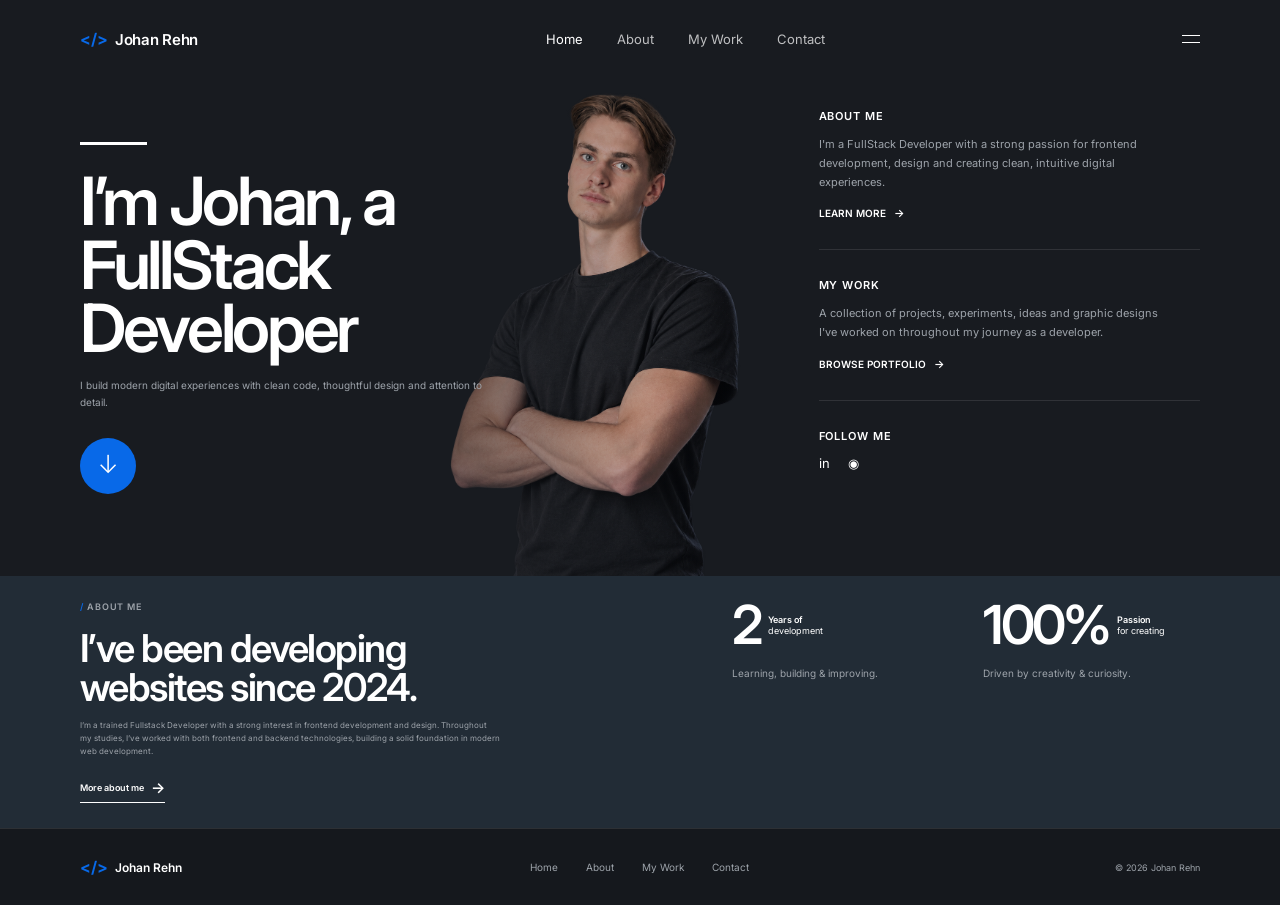
<file: index.html>
<!DOCTYPE html>
<html lang="en">

<head>
    <meta charset="UTF-8">

    <meta
        name="viewport"
        content="width=device-width, initial-scale=1.0"
    >

    <meta
        name="description"
        content="Johan Rehn — FullStack Developer Portfolio"
    >

    <title>Johan Rehn — FullStack Developer</title>

    <link rel="preconnect" href="https://fonts.googleapis.com">
    <link rel="preconnect" href="https://fonts.gstatic.com" crossorigin>

    <link
        href="https://fonts.googleapis.com/css2?family=Inter:wght@400;500;600;700&display=swap"
        rel="stylesheet"
    >

    <link rel="stylesheet" href="css/style.css">
</head>


<body>

    <!--HEADER / NAVIGATION-->

    <header class="site-header">

        <div class="navbar">

            <!-- Logo -->
            <a href="index.html" class="brand">

                <span class="brand-icon">
                    &lt;/&gt;
                </span>

                <span class="brand-name">
                    Johan Rehn
                </span>

            </a>


            <!-- Desktop navigation -->
            <nav class="main-navigation">

                <a href="index.html" class="nav-link active">
                    Home
                </a>

                <a href="about.html" class="nav-link">
                    About
                </a>

                <a href="work.html" class="nav-link">
                    My Work
                </a>

                <a href="contact.html" class="nav-link">
                    Contact
                </a>

            </nav>


            <!-- Mobile menu button -->
            <button
                class="menu-button"
                type="button"
                aria-label="Open navigation"
                aria-expanded="false"
            >

                <span></span>
                <span></span>

            </button>

        </div>

    </header>



    <!--MAIN-->

    <main>


        <!--HERO-->

        <section class="hero">

            <!-- Background / portrait -->
            <div class="hero-image">

                <div class="image-overlay"></div>

            </div>


            <div class="hero-content">


                <!-- LEFT SIDE -->
                <div class="hero-left">

                    <div class="hero-line"></div>

                    <p class="hero-small-title">
                        FullStack Developer
                    </p>

                    <h1>
                        I’m Johan, a
                        <span>FullStack</span> 
                        Developer
                    </h1>

                    <p class="hero-description">
                        I build modern digital experiences
                        with clean code, thoughtful design
                        and attention to detail.
                    </p>


                    <!-- Navigation button -->

                    <a
                        href="work.html"
                        class="hero-button"
                        aria-label="View portfolio"
                    >

                        <span class="arrow-down">
                            ↓
                        </span>

                    </a>

                </div>



                <!-- RIGHT SIDE -->
                <div class="hero-right">


                    <!-- About -->

                    <div class="hero-info">

                        <span class="info-title">
                            About me
                        </span>

                        <p>
                            I'm a FullStack Developer with a strong passion for
                            frontend development, design and creating clean,
                            intuitive digital experiences.
                        </p>

                        <a
                            href="about.html"
                            class="info-link"
                        >
                            Learn more
                            <span>→</span>
                        </a>

                    </div>


                    <!-- Work -->

                    <div class="hero-info">

                        <span class="info-title">
                            My work
                        </span>

                        <p>
                            A collection of projects, experiments, ideas and graphic designs 
                            I've worked on throughout my journey as a developer.
                        </p>

                        <a
                            href="work.html"
                            class="info-link"
                        >
                            Browse portfolio
                            <span>→</span>
                        </a>

                    </div>


                    <!-- Social -->

                    <div class="hero-info social-info">

                        <span class="info-title">
                            Follow me
                        </span>

                        <div class="social-links">

                            <a
                                href="https://www.linkedin.com/in/johan-rehn-4a836b333/"
                                aria-label="LinkedIn"
                            >
                                in
                            </a>

                            <a
                                href="https://github.com/Klockrehn"
                                aria-label="GitHub"
                            >
                                ◉
                            </a>

                        </div>

                    </div>

                </div>

            </div>

        </section>



        <!--ABOUT / STATS SECTION-->

        <section class="about-strip">

            <div class="about-inner">


                <!-- About text -->

                <div class="about-introduction">

                    <span class="section-label">
                        <span>/</span> About me
                    </span>

                    <h2>
                        I’ve been developing
                        <span>websites since 2024.</span>
                    </h2>

                    <p>
                        I’m a trained Fullstack Developer with a strong interest in frontend development and design. 
                        Throughout my studies, I’ve worked with both frontend and backend technologies, 
                        building a solid foundation in modern web development.
                    </p>

                    <a
                        href="about.html"
                        class="about-link"
                    >
                        More about me
                        <span>→</span>
                    </a>

                </div>



                <!-- Statistics -->

                <div class="statistics">


                    <div class="stat">

                        <div class="stat-number">
                            2
                        </div>

                        <div class="stat-text">

                            <strong>
                                Years of
                            </strong>

                            <span>
                                development
                            </span>

                        </div>

                        <p>
                            Learning, building & improving.
                        </p>

                    </div>



                    <div class="stat">

                        <div class="stat-number">
                            100%
                        </div>

                        <div class="stat-text">

                            <strong>
                                Passion
                            </strong>

                            <span>
                                for creating
                            </span>

                        </div>

                        <p>
                            Driven by creativity & curiosity.
                        </p>

                    </div>


                </div>

            </div>

        </section>

    </main>
<!--FOOTER-->

<footer class="site-footer">

    <div class="footer-inner">

        <div class="footer-brand">

            <span class="brand-icon">
                &lt;/&gt;
            </span>

            <span>
                Johan Rehn
            </span>

        </div>


        <div class="footer-navigation">

            <a href="index.html">
                Home
            </a>

            <a href="about.html">
                About
            </a>

            <a href="work.html">
                My Work
            </a>

            <a href="contact.html">
                Contact
            </a>

        </div>


        <div class="footer-copy">

            © 2026 Johan Rehn

        </div>

    </div>

</footer>


    <!--JAVASCRIPT-->

    <script src="js/main.js"></script>

</body>

</html>
</file>
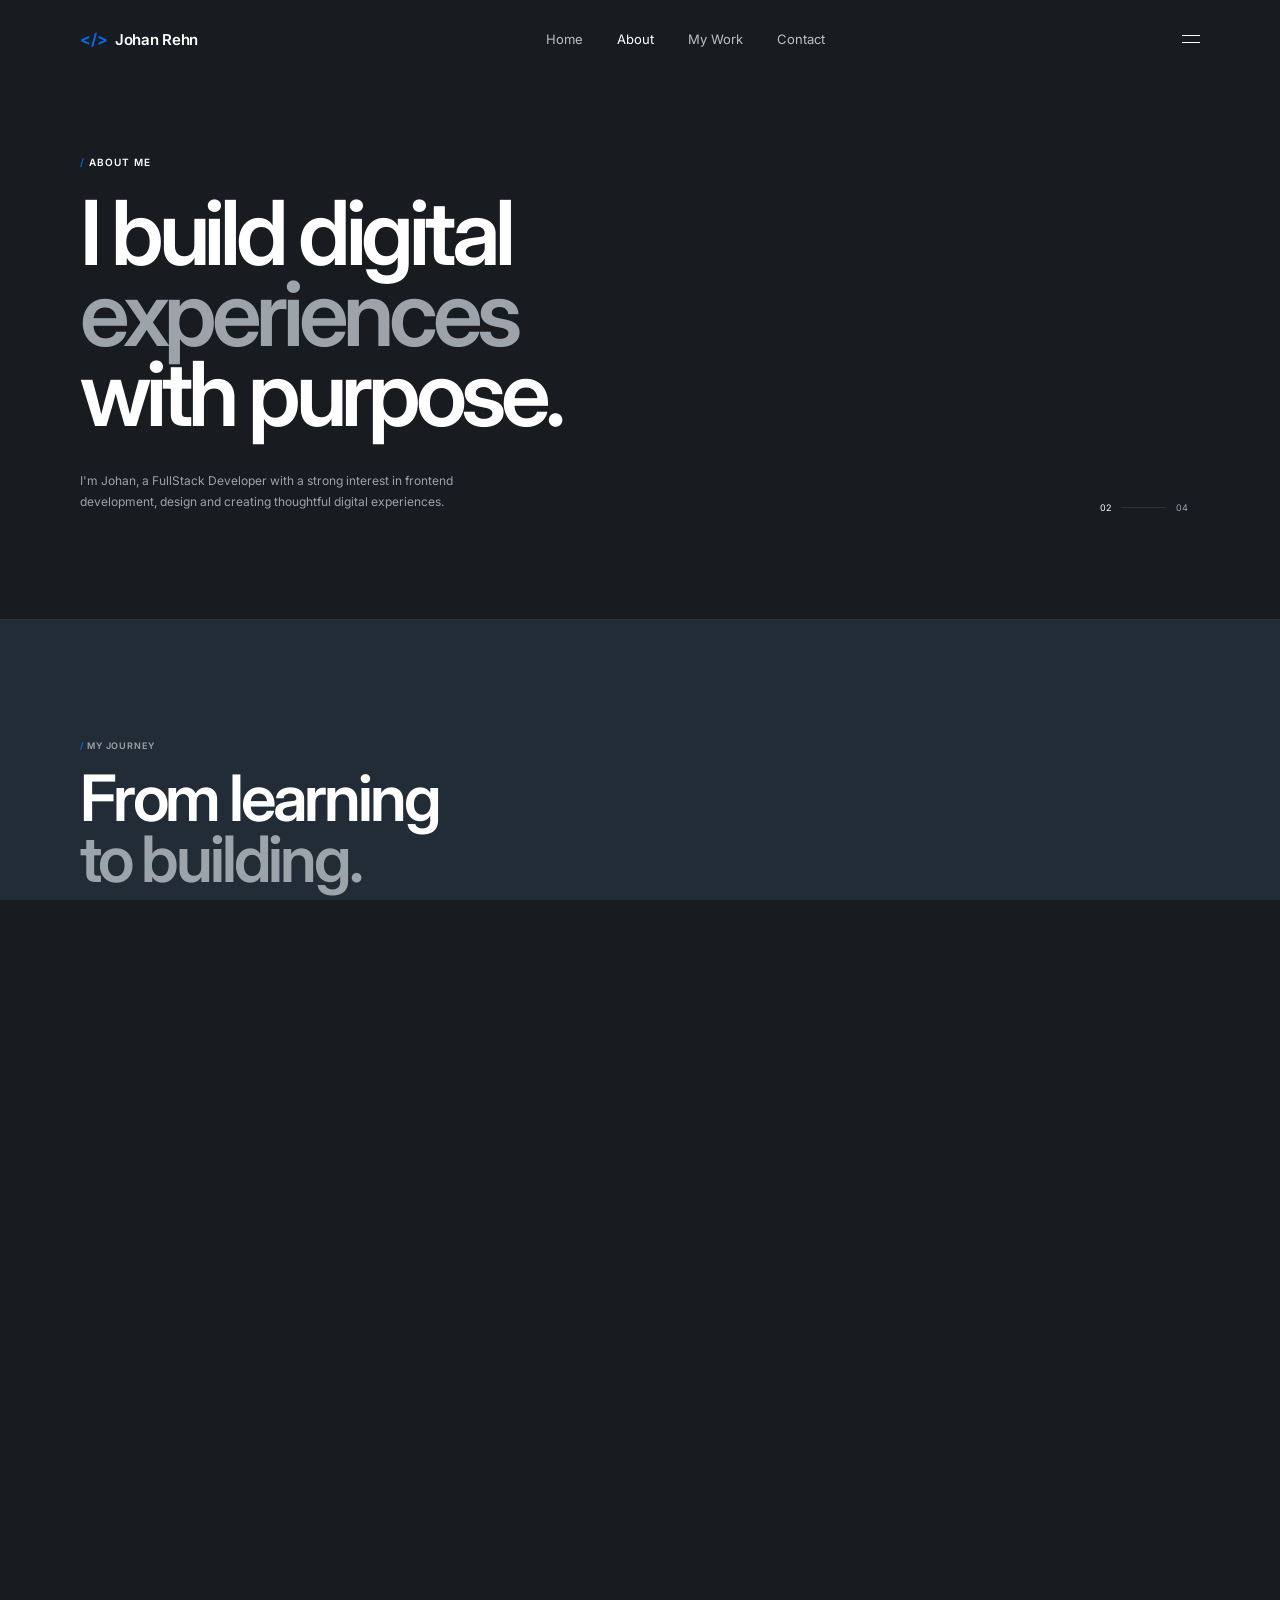
<file: about.html>
<!DOCTYPE html>
<html lang="en">

<head>
    <meta charset="UTF-8">

    <meta
        name="viewport"
        content="width=device-width, initial-scale=1.0"
    >

    <meta
        name="description"
        content="About Johan Rehn — FullStack Developer"
    >

    <title>About — Johan Rehn</title>

    <link rel="preconnect" href="https://fonts.googleapis.com">
    <link rel="preconnect" href="https://fonts.gstatic.com" crossorigin>

    <link
        href="https://fonts.googleapis.com/css2?family=Inter:wght@400;500;600;700&display=swap"
        rel="stylesheet"
    >

    <link rel="stylesheet" href="css/style.css">
</head>


<body>

    <!--HEADER / NAVIGATION-->

    <header class="site-header">

        <div class="navbar">

            <a href="index.html" class="brand">

                <span class="brand-icon">
                    &lt;/&gt;
                </span>

                <span class="brand-name">
                    Johan Rehn
                </span>

            </a>


            <nav class="main-navigation">

                <a href="index.html" class="nav-link">
                    Home
                </a>

                <a href="about.html" class="nav-link active">
                    About
                </a>

                <a href="work.html" class="nav-link">
                    My Work
                </a>

                <a href="contact.html" class="nav-link">
                    Contact
                </a>

            </nav>


            <button
                class="menu-button"
                type="button"
                aria-label="Open navigation"
                aria-expanded="false"
            >
                <span></span>
                <span></span>
            </button>

        </div>

    </header>



    <!--MAIN-->

    <main class="about-page">


        <!--ABOUT HERO-->

        <section class="about-hero">

            <div class="about-hero-inner">

                <div class="about-hero-content">

                    <div class="about-page-label">
                        <span>/</span> About me
                    </div>

                    <h1>
                        I build digital
                        <span>experiences</span>
                        with purpose.
                    </h1>

                    <p>
                        I'm Johan, a FullStack Developer with a strong
                        interest in frontend development, design and
                        creating thoughtful digital experiences.
                    </p>

                </div>


                <div class="about-hero-meta">

                    <span>02</span>

                    <div class="meta-line"></div>

                    <span>04</span>

                </div>

            </div>

        </section>



        <!--JOURNEY-->

        <section class="about-journey">

            <div class="journey-header">

                <span class="section-label">
                    <span>/</span> My journey
                </span>

                <h2>
                    From learning
                    <span>to building.</span>
                </h2>

            </div>


            <div class="journey-timeline">


                <div class="journey-item">

                    <div class="journey-year">
                        2024
                    </div>

                    <div class="journey-marker"></div>

                    <div class="journey-content">

                        <span>
                            THE BEGINNING
                        </span>

                        <h3>
                            Started developing
                        </h3>

                        <p>
                            My journey into web development began with a curiosity rooted in graphic design, 
                            which I had been exploring and learning independently in my spare time. 
                            I started developing my skills across both frontend and backend development, 
                            combining technology with my interest in design.
                        </p>

                    </div>

                </div>



                <div class="journey-item">

                    <div class="journey-year">
                        2025
                    </div>

                    <div class="journey-marker"></div>

                    <div class="journey-content">

                        <span>
                            BUILDING
                        </span>

                        <h3>
                            From studies to real-world development
                        </h3>

                        <p>
                            During my studies, I joined Visma as an intern and got my first experience 
                            working in a professional development environment. 
                            I was given the opportunity to take a major part of a real project, 
                            handling large parts of the development process independently and turning ideas into a working solution.
                        </p>

                    </div>

                </div>



                <div class="journey-item">

                    <div class="journey-year">
                        NOW
                    </div>

                    <div class="journey-marker"></div>

                    <div class="journey-content">

                        <span>
                            MOVING FORWARD
                        </span>

                        <h3>
                            Learning by creating and looking for the next opportunity
                        </h3>

                        <p>
                            Today I'm continuing to develop my skills,
                            experiment with new ideas and build digital
                            experiences that feel useful, clear and
                            visually considered.
                            Looking forward, I'm looking for a team where I can continue learning, 
                            contribute with what I've built so far, 
                            and grow together with the people around me. 
                            I'm excited to find a company where I can develop my skills while creating meaningful digital experiences.
                        </p>

                    </div>

                </div>

            </div>

        </section>



        <!--WHO I AM-->

        <section class="about-profile">

            <div class="profile-image">

                <div class="profile-image-overlay"></div>

            </div>


            <div class="profile-content">

                <span class="section-label">
                    <span>/</span> Who I am
                </span>

                <h2>
                    Code is only
                    <span>part of the story.</span>
                </h2>

                <p>
                    I enjoy the point where technology and visual
                    thinking meet. For me, development is not only
                    about making something work, but also about making
                    it feel right.
                </p>

                <p>
                    I'm especially interested in frontend development,
                    interfaces and the small details that turn a
                    functional website into a memorable experience.
                </p>

                <p>
                    Beyond development, I'm a social and positive person
                    who values collaboration, curiosity and a strong work
                    ethic. I enjoy working with others, learning along
                    the way, and always looking for ways to improve.
                </p>


                <div class="profile-facts">

                    <div>
                        <strong>02</strong>
                        <span>Years developing</span>
                    </div>

                    <div>
                        <strong>100%</strong>
                        <span>Curiosity</span>
                    </div>

                    <div>
                        <strong>∞</strong>
                        <span>Things to learn</span>
                    </div>

                </div>

            </div>

        </section>



        <!--CLOSING-->

        <section class="about-closing">

            <span class="section-label">
                <span>/</span> What's next
            </span>

            <h2>
                Still learning.
                <span>Still building.</span>
            </h2>

            <a
                href="work.html"
                class="about-page-link"
            >
                Explore my work
                <span>→</span>
            </a>

        </section>

    </main>



    <!--FOOTER-->

    <footer class="site-footer">

        <div class="footer-inner">

            <div class="footer-brand">

                <span class="brand-icon">
                    &lt;/&gt;
                </span>

                <span>
                    Johan Rehn
                </span>

            </div>


            <div class="footer-navigation">

                <a href="index.html">
                    Home
                </a>

                <a href="about.html">
                    About
                </a>

                <a href="work.html">
                    My Work
                </a>

                <a href="contact.html">
                    Contact
                </a>

            </div>


            <div class="footer-copy">
                © 2026 Johan Rehn
            </div>

        </div>

    </footer>


    <script src="js/main.js"></script>

</body>

</html>
</file>
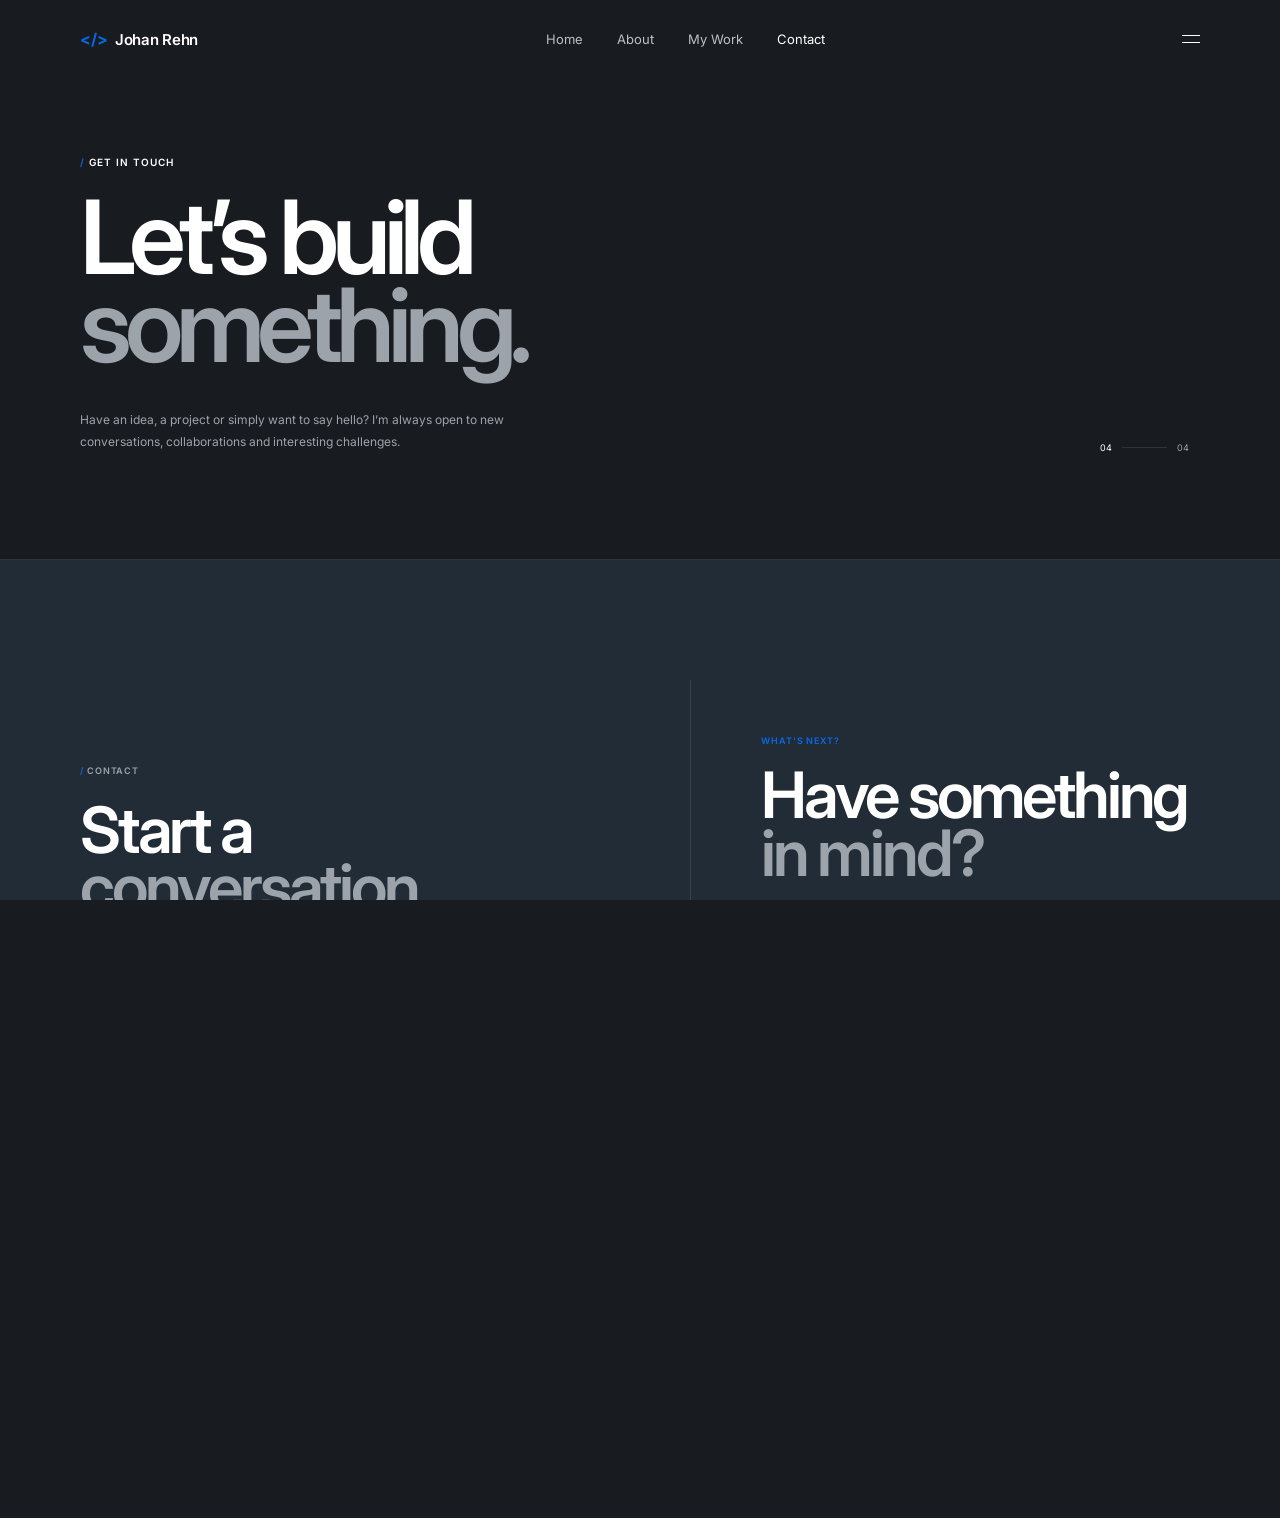
<file: contact.html>
<!DOCTYPE html>
<html lang="en">

<head>
    <meta charset="UTF-8">

    <meta
        name="viewport"
        content="width=device-width, initial-scale=1.0"
    >

    <meta
        name="description"
        content="Contact Johan Rehn — FullStack Developer"
    >

    <title>Contact — Johan Rehn</title>

    <link rel="preconnect" href="https://fonts.googleapis.com">
    <link rel="preconnect" href="https://fonts.gstatic.com" crossorigin>

    <link
        href="https://fonts.googleapis.com/css2?family=Inter:wght@400;500;600;700&display=swap"
        rel="stylesheet"
    >

    <link rel="stylesheet" href="css/style.css">
</head>

<body>

<header class="site-header">

    <div class="navbar">

        <a href="index.html" class="brand">
            <span class="brand-icon">&lt;/&gt;</span>
            <span class="brand-name">Johan Rehn</span>
        </a>

        <nav class="main-navigation">
            <a href="index.html" class="nav-link">Home</a>
            <a href="about.html" class="nav-link">About</a>
            <a href="work.html" class="nav-link">My Work</a>
            <a href="contact.html" class="nav-link active">Contact</a>
        </nav>

        <button
            class="menu-button"
            type="button"
            aria-label="Open navigation"
            aria-expanded="false"
        >
            <span></span>
            <span></span>
        </button>

    </div>

</header>


<main class="contact-page">


    <!--CONTACT HERO-->

    <section class="contact-hero">

        <div class="contact-hero-inner">

            <div class="contact-intro">

                <div class="contact-page-label">
                    <span>/</span> Get in touch
                </div>

                <h1>
                    Let’s build
                    <span>something.</span>
                </h1>

                <p>
                    Have an idea, a project or simply want to say hello?
                    I’m always open to new conversations, collaborations
                    and interesting challenges.
                </p>

            </div>


            <div class="contact-index">

                <span>04</span>

                <div class="contact-index-line"></div>

                <span>04</span>

            </div>

        </div>

    </section>



    <!--CONTACT CONTENT-->

    <section class="contact-main">

        <div class="contact-grid">


            <!-- LEFT -->

            <div class="contact-details">

                <span class="section-label">
                    <span>/</span> Contact
                </span>

                <h2>
                    Start a
                    <span>conversation.</span>
                </h2>

                <p>
                    Whether you're looking for a developer,
                    have a project in mind or simply want
                    to connect, feel free to reach out.
                </p>

            </div>


            <!-- RIGHT -->

            <div class="contact-cta">

                <span class="contact-cta-label">
                    What's next?
                </span>

                <h2>
                    Have something
                    <span>in mind?</span>
                </h2>

                <p>
                    Tell me what you're working on, what
                    you're thinking about or what you'd
                    like to build.
                </p>

                <a
                    href="mailto:johanbff@gmail.com"
                    class="contact-closing-link"
                >
                    Say hello
                    <span>→</span>
                </a>

            </div>

        </div>


        <!--CONTACT LINKS-->

        <div class="contact-links">


            <a
                href="mailto:johanbff@gmail.com"
                class="contact-link"
            >

                <span class="contact-link-number">
                    01
                </span>

                <div>

                    <span class="contact-link-label">
                        Email
                    </span>

                    <strong>
                        johanbff@gmail.com
                    </strong>

                </div>

                <span class="contact-link-arrow">
                    ↗
                </span>

            </a>



            <a
                href="https://www.linkedin.com/in/johan-rehn-4a836b333/"
                class="contact-link"
                target="_blank"
                rel="noopener noreferrer"
            >

                <span class="contact-link-number">
                    02
                </span>

                <div>

                    <span class="contact-link-label">
                        LinkedIn
                    </span>

                    <strong>
                        Connect with me
                    </strong>

                </div>

                <span class="contact-link-arrow">
                    ↗
                </span>

            </a>



            <a
                href="https://github.com/Klockrehn"
                class="contact-link"
                target="_blank"
                rel="noopener noreferrer"
            >

                <span class="contact-link-number">
                    03
                </span>

                <div>

                    <span class="contact-link-label">
                        GitHub
                    </span>

                    <strong>
                        Explore my code
                    </strong>

                </div>

                <span class="contact-link-arrow">
                    ↗
                </span>

            </a>

        </div>

    </section>

</main>



<footer class="site-footer">

    <div class="footer-inner">

        <div class="footer-brand">
            <span class="brand-icon">&lt;/&gt;</span>
            <span>Johan Rehn</span>
        </div>

        <div class="footer-navigation">
            <a href="index.html">Home</a>
            <a href="about.html">About</a>
            <a href="work.html">My Work</a>
            <a href="contact.html">Contact</a>
        </div>

        <div class="footer-copy">
            © 2026 Johan Rehn
        </div>

    </div>

</footer>


<script src="js/main.js"></script>

</body>
</html>
</file>
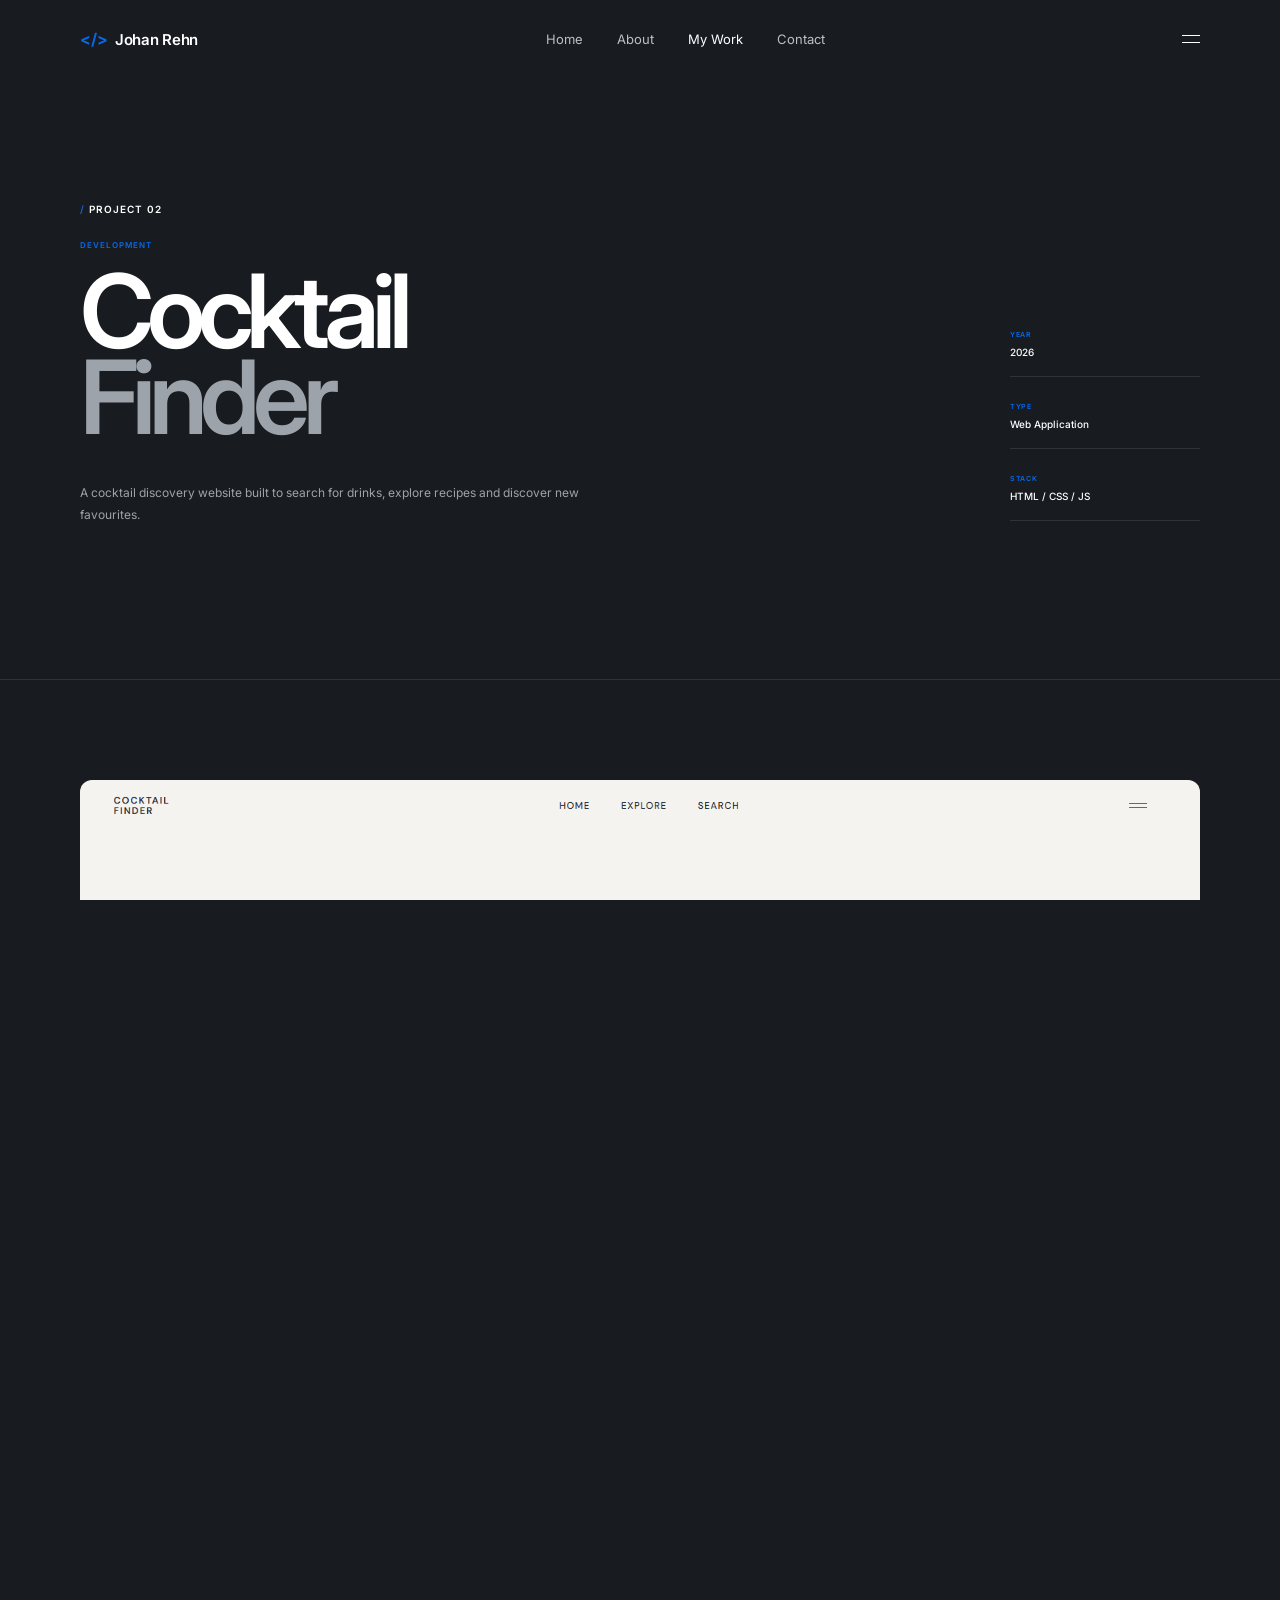
<file: project-cocktail.html>
<!DOCTYPE html>
<html lang="en">

<head>

    <meta charset="UTF-8">

    <meta name="viewport" content="width=device-width, initial-scale=1.0">

    <meta name="description" content="Cocktail Finder — a cocktail discovery project by Johan Rehn.">

    <title>Cocktail Finder — Johan Rehn</title>

    <link rel="preconnect" href="https://fonts.googleapis.com">
    <link rel="preconnect" href="https://fonts.gstatic.com" crossorigin>

    <link href="https://fonts.googleapis.com/css2?family=Inter:wght@400;500;600;700&display=swap" rel="stylesheet">

    <link rel="stylesheet" href="css/style.css">

</head>


<body>


    <header class="site-header">

        <div class="navbar">

            <a href="index.html" class="brand">

                <span class="brand-icon">
                    &lt;/&gt;
                </span>

                <span class="brand-name">
                    Johan Rehn
                </span>

            </a>


            <nav class="main-navigation">

                <a href="index.html" class="nav-link">
                    Home
                </a>

                <a href="about.html" class="nav-link">
                    About
                </a>

                <a href="work.html" class="nav-link active">
                    My Work
                </a>

                <a href="contact.html" class="nav-link">
                    Contact
                </a>

            </nav>


            <button class="menu-button" type="button" aria-label="Open navigation" aria-expanded="false">

                <span></span>
                <span></span>

            </button>

        </div>

    </header>



    <main class="project-page">


        <!--PROJECT HERO-->

        <section class="project-hero">

            <div class="project-hero-inner">


                <div class="project-hero-content">

                    <div class="project-page-label">

                        <span>/</span> Project 02

                    </div>


                    <div class="project-category">
                        Development
                    </div>


                    <h1>

                        Cocktail
                        <span>Finder</span>

                    </h1>


                    <p>

                        A cocktail discovery website built to
                        search for drinks, explore recipes and
                        discover new favourites.

                    </p>

                </div>



                <div class="project-hero-meta">


                    <div>

                        <span>YEAR</span>

                        <strong>
                            2026
                        </strong>

                    </div>


                    <div>

                        <span>TYPE</span>

                        <strong>
                            Web Application
                        </strong>

                    </div>


                    <div>

                        <span>STACK</span>

                        <strong>
                            HTML / CSS / JS
                        </strong>

                    </div>


                </div>

            </div>

        </section>



        <!--PROJECT PREVIEW-->

        <section class="project-preview">

            <div class="project-preview-frame cocktail-preview-frame">

                <img src="assets/images/cocktailprojectbild1.png" alt="Cocktail Finder website preview"
                    class="cocktail-project-preview-image">

            </div>


            <div class="project-preview-caption">

                <span>
                    01
                </span>

                <p>
                    Cocktail search and discovery interface.
                </p>

            </div>

        </section>



        <!--THE PROJECT-->

        <section class="project-section">

            <div class="project-section-label">

                <span>/</span> The project

            </div>


            <div class="project-section-grid">

                <h2>

                    Built for
                    <span>discovery.</span>

                </h2>


                <div class="project-text">

                    <p>

                        Cocktail Finder is a web application
                        created to make discovering cocktails
                        simple and intuitive.

                    </p>


                    <p>

                        The website allows users to search
                        through cocktails and explore recipes,
                        ingredients and preparation instructions
                        through a simple interface.

                    </p>

                </div>

            </div>

        </section>



        <!--KEY FEATURES-->

        <section class="project-section project-features">

            <div class="project-section-label">

                <span>/</span> Key features

            </div>


            <div class="feature-grid">


                <article class="feature-card">

                    <span>
                        01
                    </span>

                    <h3>
                        Cocktail search
                    </h3>

                    <p>

                        Search for cocktails and quickly find
                        drinks matching the user's search.

                    </p>

                </article>



                <article class="feature-card">

                    <span>
                        02
                    </span>

                    <h3>
                        Cocktail details
                    </h3>

                    <p>

                        Explore individual cocktails with
                        information about ingredients and recipes.

                    </p>

                </article>



                <article class="feature-card">

                    <span>
                        03
                    </span>

                    <h3>
                        Dynamic data
                    </h3>

                    <p>

                        Cocktail information is retrieved
                        dynamically and displayed in the interface.

                    </p>

                </article>



                <article class="feature-card">

                    <span>
                        04
                    </span>

                    <h3>
                        Responsive interface
                    </h3>

                    <p>

                        The application adapts to different
                        screen sizes for a consistent experience.

                    </p>

                </article>


            </div>

        </section>



        <!--HOW IT WORKS-->

        <section class="project-section project-process">

            <div class="project-section-label">

                <span>/</span> How it works

            </div>


            <div class="process-grid">


                <div class="process-intro">

                    <h2>

                        From
                        <span>search</span>
                        to recipe.

                    </h2>

                </div>


                <div class="process-list">


                    <div class="process-item">

                        <span>
                            01
                        </span>

                        <div>

                            <strong>
                                Search
                            </strong>

                            <p>

                                The user searches for a cocktail
                                using the search interface.

                            </p>

                        </div>

                    </div>



                    <div class="process-item">

                        <span>
                            02
                        </span>

                        <div>

                            <strong>
                                Fetch data
                            </strong>

                            <p>

                                The application retrieves matching
                                cocktail information.

                            </p>

                        </div>

                    </div>



                    <div class="process-item">

                        <span>
                            03
                        </span>

                        <div>

                            <strong>
                                Browse results
                            </strong>

                            <p>

                                Matching cocktails are displayed
                                for the user to explore.

                            </p>

                        </div>

                    </div>



                    <div class="process-item">

                        <span>
                            04
                        </span>

                        <div>

                            <strong>
                                Explore recipe
                            </strong>

                            <p>

                                The selected cocktail reveals its
                                ingredients and preparation.

                            </p>

                        </div>

                    </div>


                </div>

            </div>

        </section>



        <!--INSIDE THE PROJECT-->

        <section class="project-section project-gallery">

            <div class="project-section-label">

                <span>/</span> Inside the project

            </div>


            <div class="cocktail-gallery-grid">

                <div class="cocktail-gallery-item cocktail-gallery-large">

                    <img src="assets/images/cocktailprojectbild2.png" alt="Cocktail Finder interface">

                </div>

                <div class="cocktail-gallery-item cocktail-gallery-small">

                    <img src="assets/images/cocktailprojectbild3.png" alt="Cocktail Finder cocktail search">

                </div>

                <div class="cocktail-gallery-item cocktail-gallery-wide">

                    <img src="assets/images/cocktailprojectbild4.png" alt="Cocktail Finder interface">

                </div>

                <div class="cocktail-gallery-item cocktail-gallery-small">

                    <img src="assets/images/cocktailprojectbild5.png" alt="Cocktail Finder cocktail details">

                </div>

                <div class="cocktail-gallery-item cocktail-gallery-large">

                    <img src="assets/images/cocktailprojectbild6.png" alt="Cocktail Finder recipe interface">

                </div>


            </div>

        </section>

        <!--TECHNOLOGY-->

        <section class="project-section project-tech">

            <div class="project-section-label">

                <span>/</span> Technology

            </div>


            <div class="tech-content">


                <h2>

                    Simple
                    <span>stack.</span>

                </h2>


                <div class="tech-list">


                    <div>

                        <span>
                            01
                        </span>

                        <strong>
                            HTML
                        </strong>

                    </div>


                    <div>

                        <span>
                            02
                        </span>

                        <strong>
                            CSS
                        </strong>

                    </div>


                    <div>

                        <span>
                            03
                        </span>

                        <strong>
                            JavaScript
                        </strong>

                    </div>


                </div>

            </div>

        </section>



        <!--PROJECT LINKS-->

        <section class="project-links-section">

            <div class="project-links-inner">


                <div>

                    <span class="project-section-label">

                        <span>/</span> Explore

                    </span>


                    <h2>

                        See it
                        <span>in action.</span>

                    </h2>

                </div>


                <div class="project-links">


                    <a href="https://github.com/Klockrehn/Cocktail-Finder" target="_blank" rel="noopener noreferrer">

                        <span>
                            01
                        </span>

                        <strong>
                            View source
                        </strong>

                        <em>
                            ↗
                        </em>

                    </a>


                    <a href="https://klockrehn.github.io/Cocktail-Finder/" target="_blank" rel="noopener noreferrer">

                        <span>
                            02
                        </span>

                        <strong>
                            Visit project
                        </strong>

                        <em>
                            ↗
                        </em>

                    </a>


                </div>

            </div>

        </section>


    </main>



    <footer class="site-footer">

        <div class="footer-inner">


            <div class="footer-brand">

                <span class="brand-icon">
                    &lt;/&gt;
                </span>

                <span>
                    Johan Rehn
                </span>

            </div>


            <div class="footer-navigation">

                <a href="index.html">
                    Home
                </a>

                <a href="about.html">
                    About
                </a>

                <a href="work.html">
                    My Work
                </a>

                <a href="contact.html">
                    Contact
                </a>

            </div>


            <div class="footer-copy">
                © 2026 Johan Rehn
            </div>


        </div>

    </footer>


    <script src="js/main.js"></script>

</body>

</html>
</file>
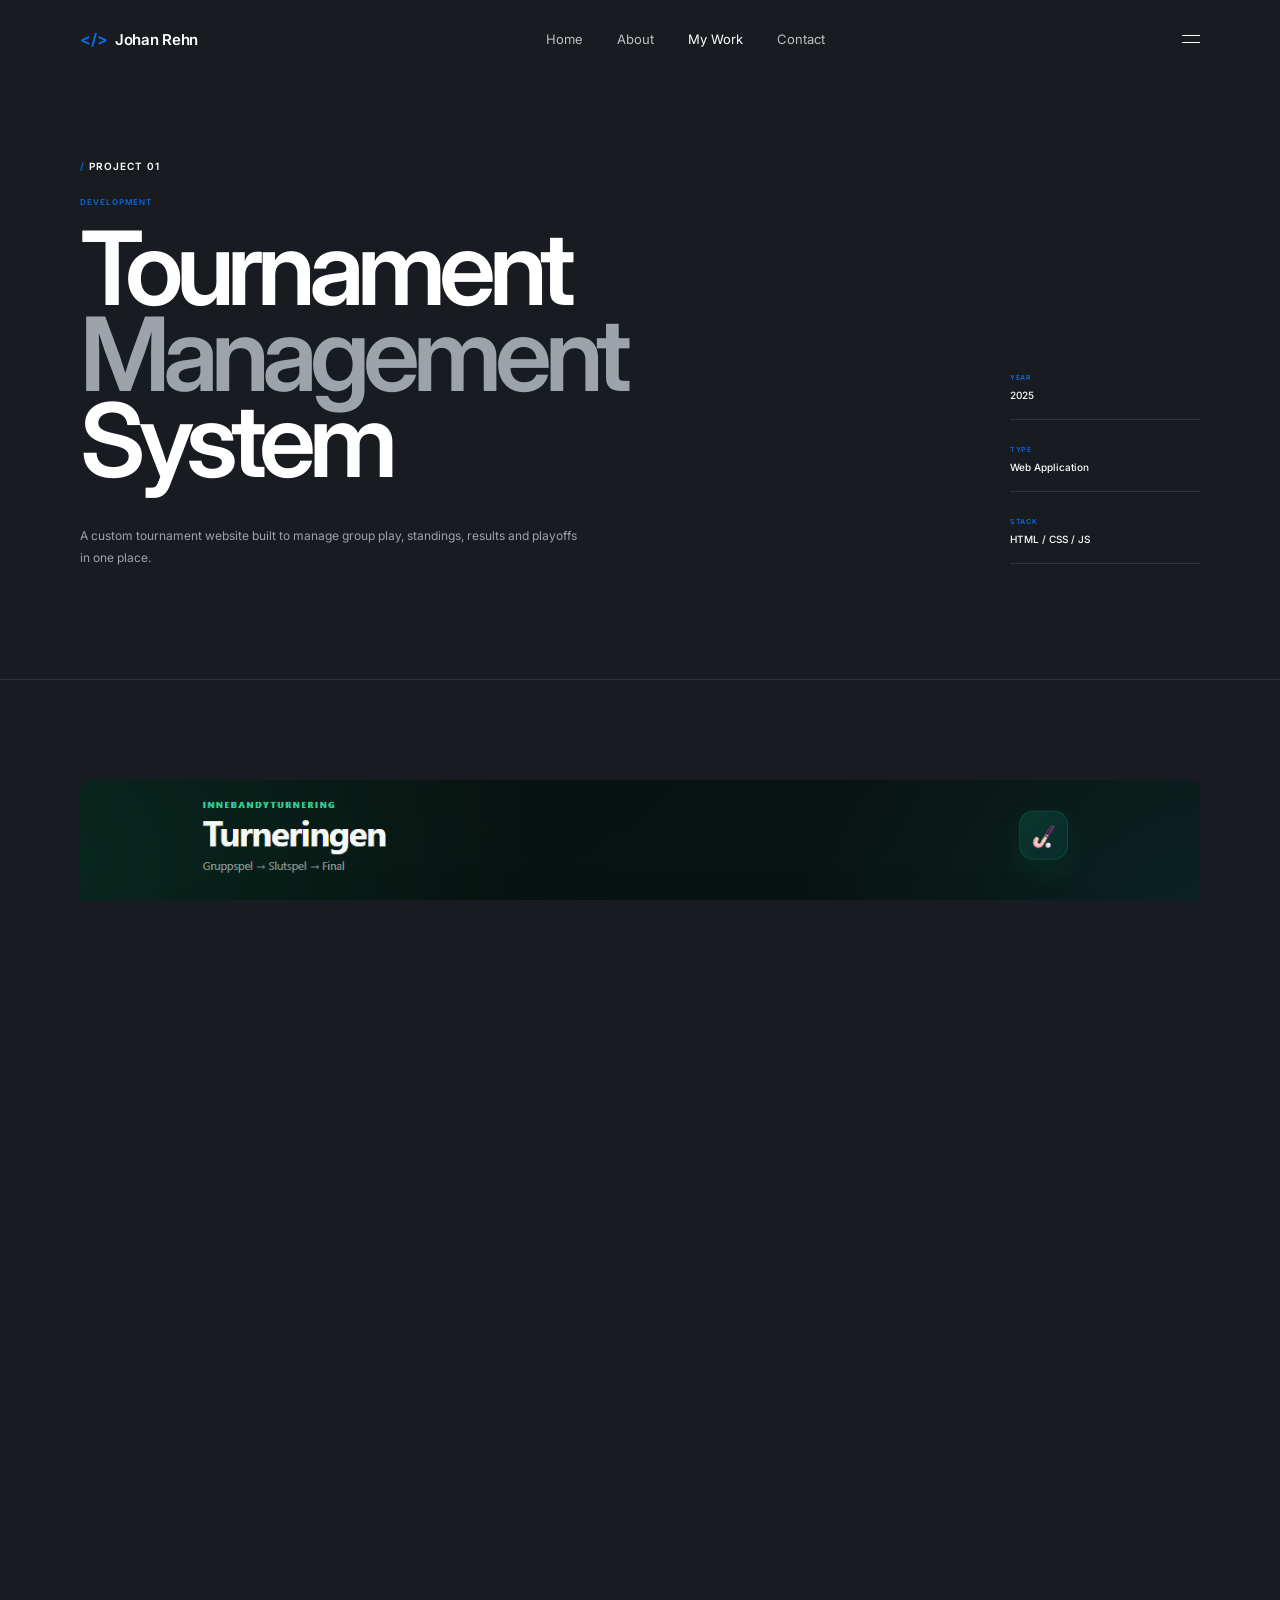
<file: project-floorball.html>
<!DOCTYPE html>
<html lang="en">

<head>

    <meta charset="UTF-8">

    <meta name="viewport" content="width=device-width, initial-scale=1.0">

    <meta name="description" content="Christmas Floorball Tournament — a tournament management project by Johan Rehn.">

    <title>Tournament Management System — Johan Rehn</title>

    <link rel="preconnect" href="https://fonts.googleapis.com">
    <link rel="preconnect" href="https://fonts.gstatic.com" crossorigin>

    <link href="https://fonts.googleapis.com/css2?family=Inter:wght@400;500;600;700&display=swap" rel="stylesheet">

    <link rel="stylesheet" href="css/style.css">

</head>

<body>

    <header class="site-header">

        <div class="navbar">

            <a href="index.html" class="brand">
                <span class="brand-icon">&lt;/&gt;</span>
                <span class="brand-name">Johan Rehn</span>
            </a>

            <nav class="main-navigation">

                <a href="index.html" class="nav-link">
                    Home
                </a>

                <a href="about.html" class="nav-link">
                    About
                </a>

                <a href="work.html" class="nav-link active">
                    My Work
                </a>

                <a href="contact.html" class="nav-link">
                    Contact
                </a>

            </nav>

            <button class="menu-button" type="button" aria-label="Open navigation" aria-expanded="false">
                <span></span>
                <span></span>
            </button>

        </div>

    </header>


    <main class="project-page">


        <!--PROJECT HERO-->

        <section class="project-hero">

            <div class="project-hero-inner">

                <div class="project-hero-content">

                    <div class="project-page-label">
                        <span>/</span> Project 01
                    </div>

                    <div class="project-category">
                        Development
                    </div>

                    <h1>
                        Tournament
                        <span>Management</span>
                        System
                    </h1>

                    <p>
                        A custom tournament website built to
                        manage group play, standings, results
                        and playoffs in one place.
                    </p>

                </div>

                <div class="project-hero-meta">

                    <div>
                        <span>YEAR</span>
                        <strong>2025</strong>
                    </div>

                    <div>
                        <span>TYPE</span>
                        <strong>Web Application</strong>
                    </div>

                    <div>
                        <span>STACK</span>
                        <strong>HTML / CSS / JS</strong>
                    </div>

                </div>

            </div>

        </section>


        <!--PROJECT PREVIEW-->

        <section class="project-preview">

            <div class="project-preview-frame">

                <img src="assets/images/INNEBANDYPROJEKTBILD1.png" alt="Christmas Floorball Tournament"
                    class="project-preview-image">

            </div>

            <div class="project-preview-caption">

                <span>01</span>

                <p>
                    Tournament overview and live standings.
                </p>

            </div>

        </section>


        <!--THE PROJECT-->

        <section class="project-section">

            <div class="project-section-label">
                <span>/</span> The project
            </div>

            <div class="project-section-grid">

                <h2>
                    Built for
                    <span>the game.</span>
                </h2>

                <div class="project-text">

                    <p>
                        Tournament management system that I created to 
                        facilitate management of an annual floorball tournament.
                    </p>

                    <p>
                        Instead of managing results, standings
                        and progression manually, the website
                        handles the tournament logic and keeps
                        everything visible in one interface.
                    </p>

                </div>

            </div>

        </section>


        <!--KEY FEATURES-->

        <section class="project-section project-features">

            <div class="project-section-label">
                <span>/</span> Key features
            </div>

            <div class="feature-grid">

                <article class="feature-card">

                    <span>01</span>

                    <h3>
                        Group play
                    </h3>

                    <p>
                        Matches are organised into a clear
                        group stage with the tournament
                        schedule visible in one place.
                    </p>

                </article>


                <article class="feature-card">

                    <span>02</span>

                    <h3>
                        Live standings
                    </h3>

                    <p>
                        Team positions are calculated from
                        match results and updated automatically.
                    </p>

                </article>


                <article class="feature-card">

                    <span>03</span>

                    <h3>
                        Goal difference
                    </h3>

                    <p>
                        Goals scored and conceded are used
                        to calculate the current goal difference.
                    </p>

                </article>


                <article class="feature-card">

                    <span>04</span>

                    <h3>
                        Playoffs
                    </h3>

                    <p>
                        The tournament progresses from the
                        group stage into semifinals and a final.
                    </p>

                </article>

            </div>

        </section>


        <!--HOW IT WORKS-->

        <section class="project-section project-process">

            <div class="project-section-label">
                <span>/</span> How it works
            </div>

            <div class="process-grid">

                <div class="process-intro">

                    <h2>
                        From
                        <span>groups</span>
                        to final.
                    </h2>

                </div>

                <div class="process-list">

                    <div class="process-item">

                        <span>01</span>

                        <div>
                            <strong>
                                Group stage
                            </strong>

                            <p>
                                Teams play their scheduled
                                group matches.
                            </p>
                        </div>

                    </div>


                    <div class="process-item">

                        <span>02</span>

                        <div>
                            <strong>
                                Results
                            </strong>

                            <p>
                                Match results feed directly
                                into the tournament standings.
                            </p>

                        </div>

                    </div>


                    <div class="process-item">

                        <span>03</span>

                        <div>
                            <strong>
                                Standings
                            </strong>

                            <p>
                                Points and goal difference
                                determine the current ranking.
                            </p>

                        </div>

                    </div>


                    <div class="process-item">

                        <span>04</span>

                        <div>
                            <strong>
                                Playoffs
                            </strong>

                            <p>
                                Qualified teams move through
                                the semifinal and final stages.
                            </p>

                        </div>

                    </div>

                </div>

            </div>

        </section>


        <!--SCREENSHOTS-->

        <section class="project-section project-gallery">

            <div class="project-section-label">
                <span>/</span> Inside the project
            </div>

            <div class="gallery-grid">

                <div class="gallery-item gallery-item-large">

                    <img src="assets/images/INNEBANDYPROJEKTBILD1.png" alt="Christmas Floorball Tournament interface"
                        class="gallery-image">

                </div>

                <div class="gallery-item">

                    <img src="assets/images/INNEBANDYPROJEKTBILD2.png" alt="Christmas Floorball Tournament standings"
                        class="gallery-image">

                </div>

            </div>

        </section>


        <!--TECHNOLOGY-->

        <section class="project-section project-tech">

            <div class="project-section-label">
                <span>/</span> Technology
            </div>

            <div class="tech-content">

                <h2>
                    Simple
                    <span>stack.</span>
                </h2>

                <div class="tech-list">

                    <div>
                        <span>01</span>
                        <strong>HTML</strong>
                    </div>

                    <div>
                        <span>02</span>
                        <strong>CSS</strong>
                    </div>

                    <div>
                        <span>03</span>
                        <strong>JavaScript</strong>
                    </div>

                </div>

            </div>

        </section>


        <!--PROJECT LINKS-->

        <section class="project-links-section">

            <div class="project-links-inner">

                <div>

                    <span class="project-section-label">
                        <span>/</span> Explore
                    </span>

                    <h2>
                        See it
                        <span>in action.</span>
                    </h2>

                </div>

                <div class="project-links">

                    <a href="https://github.com/Klockrehn/Christmas-Floorball-Tournament-Schedule" target="_blank"
                        rel="noopener noreferrer">
                        <span>01</span>
                        <strong>
                            View source
                        </strong>
                        <em>↗</em>
                    </a>

                    <a href="https://klockrehn.github.io/Tournament-Management-System/" target="_blank"
                        rel="noopener noreferrer">
                        <span>02</span>
                        <strong>
                            Visit project
                        </strong>
                        <em>↗</em>
                    </a>

                </div>

            </div>

        </section>


    </main>


    <footer class="site-footer">

        <div class="footer-inner">

            <div class="footer-brand">

                <span class="brand-icon">
                    &lt;/&gt;
                </span>

                <span>
                    Johan Rehn
                </span>

            </div>

            <div class="footer-navigation">

                <a href="index.html">
                    Home
                </a>

                <a href="about.html">
                    About
                </a>

                <a href="work.html">
                    My Work
                </a>

                <a href="contact.html">
                    Contact
                </a>

            </div>

            <div class="footer-copy">
                © 2026 Johan Rehn
            </div>

        </div>

    </footer>


    <script src="js/main.js"></script>

</body>

</html>
</file>
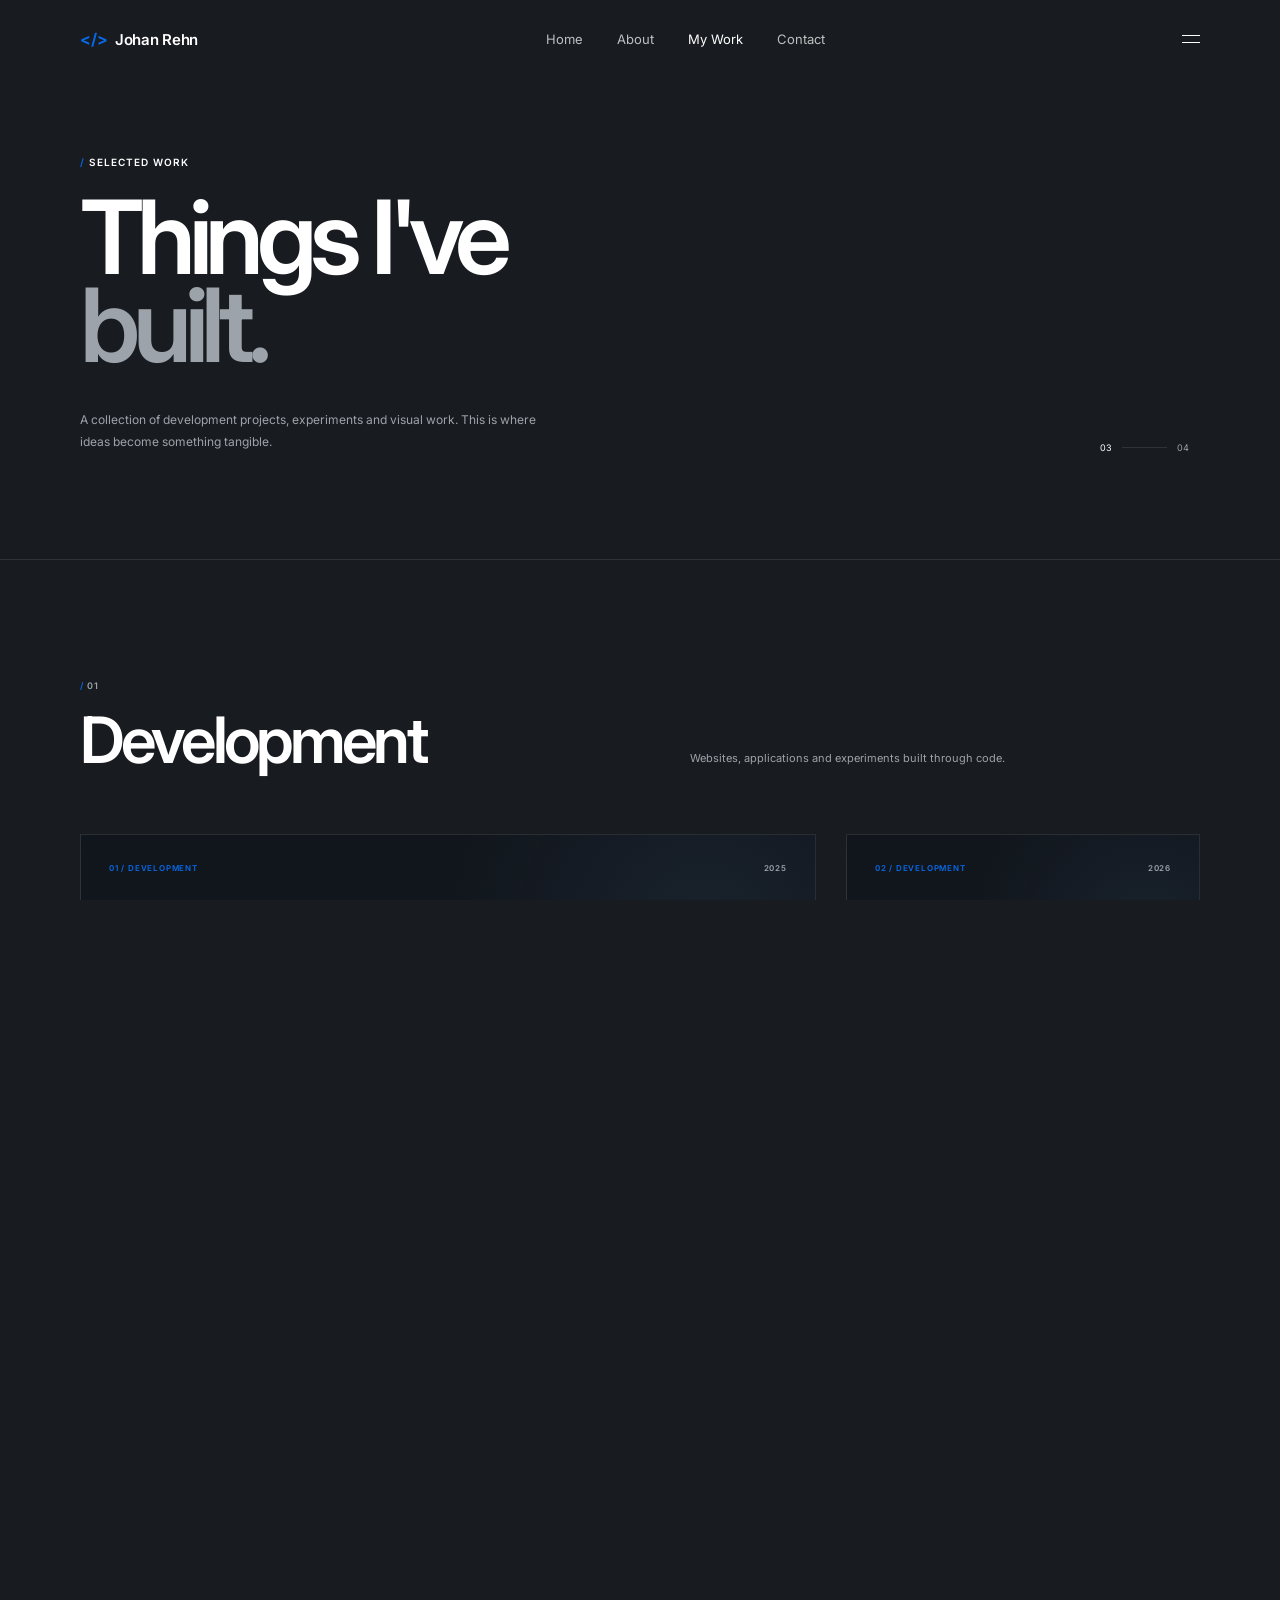
<file: work.html>
<!DOCTYPE html>
<html lang="en">

<head>

    <meta charset="UTF-8">

    <meta name="viewport" content="width=device-width, initial-scale=1.0">

    <meta name="description" content="Selected work by Johan Rehn — development and graphic design.">

    <title>My Work — Johan Rehn</title>

    <link rel="preconnect" href="https://fonts.googleapis.com">
    <link rel="preconnect" href="https://fonts.gstatic.com" crossorigin>

    <link href="https://fonts.googleapis.com/css2?family=Inter:wght@400;500;600;700&display=swap" rel="stylesheet">

    <link rel="stylesheet" href="css/style.css">

</head>


<body>


    <header class="site-header">

        <div class="navbar">

            <a href="index.html" class="brand">
                <span class="brand-icon">&lt;/&gt;</span>
                <span class="brand-name">Johan Rehn</span>
            </a>


            <nav class="main-navigation">

                <a href="index.html" class="nav-link">
                    Home
                </a>

                <a href="about.html" class="nav-link">
                    About
                </a>

                <a href="work.html" class="nav-link active">
                    My Work
                </a>

                <a href="contact.html" class="nav-link">
                    Contact
                </a>

            </nav>


            <button class="menu-button" type="button" aria-label="Open navigation" aria-expanded="false">
                <span></span>
                <span></span>
            </button>

        </div>

    </header>



    <main class="work-page">


        <!--WORK HERO-->

        <section class="work-hero">

            <div class="work-hero-inner">

                <div class="work-intro">

                    <div class="work-page-label">
                        <span>/</span> Selected work
                    </div>

                    <h1>
                        Things I've
                        <span>built.</span>
                    </h1>

                    <p>
                        A collection of development projects,
                        experiments and visual work. This is where
                        ideas become something tangible.
                    </p>

                </div>


                <div class="work-index">

                    <span>03</span>

                    <div class="work-index-line"></div>

                    <span>04</span>

                </div>

            </div>

        </section>



        <!--DEVELOPMENT-->

        <section class="work-section development-section">

            <div class="work-section-header">

                <div>

                    <span class="section-label">
                        <span>/</span> 01
                    </span>

                    <h2>
                        Development
                    </h2>

                </div>


                <p>
                    Websites, applications and experiments
                    built through code.
                </p>

            </div>



            <div class="work-grid">


                <!-- PROJECT 01 -->

                <article class="work-card work-card-featured">

                    <div class="work-card-visual floorball-project">

                        <div class="floorball-project-top">
                            <span>01 / DEVELOPMENT</span>
                            <span>2025</span>
                        </div>

                        <div class="floorball-project-main">

                            <span class="floorball-kicker">
                                INNEBANDYTURNERING
                            </span>

                            <h3>
                                Tournament
                                <span>Management</span>
                                System
                            </h3>

                            <p>
                                A tournament system built to manage
                                group play, standings and playoffs.
                            </p>

                        </div>

                        <div class="floorball-project-board">

                            <div class="floorball-board-header">
                                <span>GRUPPSPEL</span>
                            </div>

                            <div class="floorball-board-row">
                                <span>01</span>
                                <strong>Lag Lost and Found</strong>
                                <span>9 P</span>
                            </div>

                            <div class="floorball-board-row">
                                <span>02</span>
                                <strong>Lag Colorama</strong>
                                <span>6 P</span>
                            </div>

                            <div class="floorball-board-row">
                                <span>03</span>
                                <strong>Lag Discotek</strong>
                                <span>3 P</span>
                            </div>

                        </div>

                        <div class="floorball-project-footer">
                            <span>HTML / CSS / JAVASCRIPT</span>
                            <a href="project-floorball.html">VIEW PROJECT ↗</a>
                        </div>

                    </div>

                </article>



                <!-- PROJECT 02 -->

                <article class="work-card work-card-featured">

                    <div class="work-card-visual cocktail-project">

                        <div class="cocktail-project-top">
                            <span>02 / DEVELOPMENT</span>
                            <span>2026</span>
                        </div>

                        <div class="cocktail-project-main">

                            <span class="cocktail-kicker">
                                COCKTAIL FINDER
                            </span>

                            <h3>
                                Cocktail
                                <span>Finder</span>
                            </h3>

                            <p>
                                A cocktail discovery website for finding<br>
                                drinks, exploring recipes and discovering <br>
                                new favourites.
                            </p>

                        </div>

                        <div class="cocktail-project-search">

                            <div class="cocktail-search-header">
                                <span>SEARCH COCKTAILS</span>
                            </div>

                            <div class="cocktail-search-box">
                                <span>Search for a cocktail...</span>
                                <strong>⌕</strong>
                            </div>

                            <div class="cocktail-results">

                                <div class="cocktail-result">
                                    <span>01</span>
                                    <strong>Margarita</strong>
                                </div>

                                <div class="cocktail-result">
                                    <span>02</span>
                                    <strong>Mojito</strong>
                                </div>

                                <div class="cocktail-result">
                                    <span>03</span>
                                    <strong>Old Fashioned</strong>
                                </div>

                            </div>

                        </div>

                        <div class="cocktail-project-footer">
                            <span>HTML / CSS / JAVASCRIPT</span>
                            <a href="project-cocktail.html">VIEW PROJECT ↗</a>
                        </div>

                    </div>

                </article>



                <!--GRAPHIC DESIGN-->

                <section class="work-section design-section">

                    <div class="work-section-header">

                        <div>

                            <span class="section-label">
                                <span>/</span> 02
                            </span>

                            <h2>
                                Graphic Design
                            </h2>

                        </div>


                        <p>
                            Visual concepts, identity, composition
                            and creative experiments.
                        </p>

                    </div>



                    <div class="design-grid">


                        <!-- DESIGN 01 -->

                        <article class="design-card design-card-large">

                            <div class="design-placeholder">

                                <span class="design-number">
                                    01
                                </span>

                                <span class="design-placeholder-text">
                                    Graphic
                                    <strong>01</strong>
                                </span>

                            </div>

                        </article>



                        <!-- DESIGN 02 -->

                        <article class="design-card">

                            <div class="design-placeholder">

                                <span class="design-number">
                                    02
                                </span>

                                <span class="design-placeholder-text">
                                    Graphic
                                    <strong>02</strong>
                                </span>

                            </div>

                        </article>



                        <!-- DESIGN 03 -->

                        <article class="design-card">

                            <div class="design-placeholder">

                                <span class="design-number">
                                    03
                                </span>

                                <span class="design-placeholder-text">
                                    Graphic
                                    <strong>03</strong>
                                </span>

                            </div>

                        </article>


                    </div>

                </section>


    </main>



    <footer class="site-footer">

        <div class="footer-inner">

            <div class="footer-brand">

                <span class="brand-icon">
                    &lt;/&gt;
                </span>

                <span>
                    Johan Rehn
                </span>

            </div>


            <div class="footer-navigation">

                <a href="index.html">
                    Home
                </a>

                <a href="about.html">
                    About
                </a>

                <a href="work.html">
                    My Work
                </a>

                <a href="contact.html">
                    Contact
                </a>

            </div>


            <div class="footer-copy">
                © 2026 Johan Rehn
            </div>

        </div>

    </footer>



    <script src="js/main.js"></script>

</body>

</html>
</file>
<file: css/style.css>
/* VARIABLES */

:root {
    --background: #181b20;
    --background-light: #222c36;
    --text: #ffffff;
    --text-muted: #9da3aa;
    --blue: #0869e8;
    --blue-hover: #1978f0;
    --border: rgba(255, 255, 255, 0.10);
}


/* RESET */

* {
    margin: 0;
    padding: 0;
    box-sizing: border-box;
}

html {
    scroll-behavior: smooth;
}

body {
    background: var(--background);
    color: var(--text);
    font-family: "Inter", sans-serif;
    overflow-x: hidden;
}

a {
    color: inherit;
    text-decoration: none;
}

button {
    font-family: inherit;
}


/* SHARED PAGE CONTAINERS */

.about-hero-inner,
.journey-header,
.journey-timeline,
.about-profile,
.contact-hero-inner,
.work-hero-inner,
.contact-grid,
.contact-links,
.work-section,
.work-feature-inner,
.project-hero-inner,
.project-preview,
.project-section,
.project-links-inner {
    width: min(calc(100% - 160px), 1600px);
    margin-inline: auto;
}


/* HEADER */

.site-header {
    position: absolute;
    top: 0;
    left: 0;
    width: 100%;
    z-index: 100;
}

.navbar {
    position: relative;
    z-index: 10;
    height: 78px;
    display: flex;
    align-items: center;
    justify-content: space-between;
}

.brand {
    display: flex;
    align-items: center;
    gap: 7px;
    font-size: 15px;
    font-weight: 600;
}

.brand-icon {
    color: var(--blue);
    font-size: 16px;
    font-weight: 700;
}

.brand-name {
    letter-spacing: -0.02em;
}

.main-navigation {
    display: flex;
    align-items: center;
    gap: 34px;
}

.nav-link {
    color: rgba(255, 255, 255, 0.72);
    font-size: 13px;
    font-weight: 400;
    transition: color 200ms ease;
}

.nav-link:hover,
.nav-link.active {
    color: white;
}

.menu-button {
    width: 28px;
    height: 25px;
    display: flex;
    flex-direction: column;
    justify-content: center;
    gap: 6px;
    background: transparent;
    border: none;
    cursor: pointer;
}

.menu-button span {
    display: block;
    width: 18px;
    height: 1px;
    margin-left: auto;
    background: white;
    transition: transform 250ms ease;
}


/* HOME HERO */

.hero {
    position: relative;
    height: 62vh;
    min-height: 460px;
    max-height: 620px;
    background: var(--background);
    overflow: hidden;
}

.hero-image {
    position: absolute;
    top: 78px;
    left: 0;
    width: 100%;
    height: calc(100% - 78px);
    background: url("../assets/images/jag.png") 45% center / auto 108% no-repeat;
}

.image-overlay {
    position: absolute;
    inset: 0;
    background:
        linear-gradient(
            90deg,
            rgba(24, 27, 32, 0.96) 0%,
            rgba(24, 27, 32, 0.72) 27%,
            rgba(24, 27, 32, 0.15) 55%,
            rgba(24, 27, 32, 0.55) 100%
        );
}

.hero-content {
    position: relative;
    z-index: 2;
    height: 100%;
    padding: 85px 0 25px;
    display: grid;
    grid-template-columns: minmax(500px, 1fr) minmax(380px, 0.55fr);
    gap: 45px;
    align-items: center;
}

.hero-left {
    align-self: center;
}

.hero-line {
    width: 67px;
    height: 3px;
    margin-bottom: 25px;
    background: white;
}

.hero-small-title {
    display: none;
}

.hero h1 {
    max-width: 720px;
    font-size: clamp(48px, 5.2vw, 82px);
    line-height: 0.96;
    font-weight: 600;
    letter-spacing: -0.05em;
}

.hero h1 span,
.about-introduction h2 span,
.about-hero h1 span,
.journey-header h2 span,
.profile-content h2 span,
.about-closing h2 span,
.contact-intro h1 span,
.work-intro h1 span,
.contact-details h2 span,
.contact-cta h2 span,
.work-feature h2 span,
.floorball-project-main h3 span,
.cocktail-project-main h3 span,
.project-hero h1 span,
.project-section-grid h2 span,
.process-intro h2 span,
.tech-content h2 span,
.project-links-inner h2 span {
    display: block;
}

.about-hero h1 span,
.journey-header h2 span,
.profile-content h2 span,
.about-closing h2 span,
.contact-intro h1 span,
.work-intro h1 span,
.contact-details h2 span,
.contact-cta h2 span,
.work-feature h2 span,
.floorball-project-main h3 span,
.cocktail-project-main h3 span,
.project-hero h1 span,
.project-section-grid h2 span,
.process-intro h2 span,
.tech-content h2 span,
.project-links-inner h2 span {
    color: var(--text-muted);
}

.hero-description {
    max-width: 420px;
    margin-top: 16px;
    color: var(--text-muted);
    font-size: 10px;
    line-height: 1.65;
}

.hero-button {
    width: 56px;
    height: 56px;
    margin-top: 28px;
    display: flex;
    align-items: center;
    justify-content: center;
    border-radius: 50%;
    background: var(--blue);
    transition:
        transform 250ms ease,
        background 250ms ease;
}

.hero-button:hover {
    background: var(--blue-hover);
    transform: translateY(-4px);
}

.arrow-down {
    font-size: 25px;
    font-weight: 300;
    line-height: 1;
    transform: translateY(-2px);
}


/* HOME HERO INFO */

.hero-right {
    width: 100%;
    max-width: 420px;
    align-self: center;
    justify-self: end;
}

.hero-info {
    padding: 0 0 28px;
    margin-bottom: 28px;
    border-bottom: 1px solid var(--border);
}

.info-title {
    display: block;
    margin-bottom: 12px;
    color: white;
    font-size: 11px;
    font-weight: 600;
    text-transform: uppercase;
    letter-spacing: 0.08em;
}

.hero-info p {
    max-width: 340px;
    color: var(--text-muted);
    font-size: 11px;
    line-height: 1.7;
}

.info-link {
    display: inline-flex;
    align-items: center;
    gap: 8px;
    margin-top: 15px;
    font-size: 10px;
    font-weight: 600;
    text-transform: uppercase;
}

.info-link span {
    font-size: 11px;
}

.info-link:hover {
    color: #d7dce2;
}

.social-info {
    border-bottom: none;
}

.social-links {
    display: flex;
    align-items: center;
    gap: 18px;
    margin-top: 5px;
}

.social-links a {
    display: flex;
    align-items: center;
    justify-content: center;
    color: white;
    font-size: 13px;
}

.social-links a:hover {
    opacity: 0.6;
    transform: translateY(-2px);
}


/* HOME ABOUT STRIP */

.about-strip {
    min-height: 38vh;
    background: var(--background-light);
    display: flex;
    align-items: center;
}

.about-inner {
    width: 100%;
    padding: 75px 32px;
    display: grid;
    grid-template-columns: 1.2fr 1fr;
    gap: 90px;
}

.section-label {
    display: block;
    margin-bottom: 17px;
    color: var(--text-muted);
    font-size: 9px;
    font-weight: 600;
    text-transform: uppercase;
    letter-spacing: 0.1em;
}

.section-label span {
    color: var(--blue);
}

.about-introduction h2 {
    max-width: 450px;
    font-size: clamp(25px, 3vw, 39px);
    line-height: 1.02;
    font-weight: 600;
    letter-spacing: -0.04em;
}

.about-introduction p {
    max-width: 420px;
    margin-top: 12px;
    color: var(--text-muted);
    font-size: 8px;
    line-height: 1.65;
}

.about-link {
    display: inline-flex;
    align-items: center;
    gap: 7px;
    margin-top: 20px;
    padding-bottom: 5px;
    border-bottom: 1px solid white;
    font-size: 9px;
    font-weight: 600;
}

.about-link span {
    font-size: 15px;
}

.about-link:hover {
    opacity: 0.7;
}


/* STATISTICS */

.statistics {
    display: grid;
    grid-template-columns: 1fr 1fr;
    gap: 35px;
    align-items: start;
}

.stat {
    display: grid;
    grid-template-columns: auto 1fr;
    column-gap: 7px;
}

.stat-number {
    font-size: clamp(40px, 4.2vw, 60px);
    line-height: 0.9;
    font-weight: 600;
    letter-spacing: -0.05em;
}

.stat-text {
    display: flex;
    flex-direction: column;
    justify-content: center;
    font-size: 9px;
}

.stat-text strong {
    font-weight: 600;
}

.stat-text span {
    color: white;
}

.stat p {
    grid-column: 1 / -1;
    margin-top: 18px;
    color: var(--text-muted);
    font-size: 10px;
}


/* FOOTER */

.site-footer {
    background: #15181d;
    border-top: 1px solid var(--border);
}

.footer-inner {
    padding: 28px 24px;
    display: grid;
    grid-template-columns: 1fr 1fr 1fr;
    align-items: center;
}

.footer-brand {
    display: flex;
    align-items: center;
    gap: 7px;
    font-size: 12px;
    font-weight: 600;
}

.footer-brand .brand-icon {
    color: var(--blue);
}

.footer-navigation {
    display: flex;
    justify-content: center;
    gap: 28px;
}

.footer-navigation a {
    color: var(--text-muted);
    font-size: 10px;
    transition: color 200ms ease;
}

.footer-navigation a:hover {
    color: white;
}

.footer-copy {
    text-align: right;
    color: var(--text-muted);
    font-size: 9px;
}


/* DESKTOP GLOBAL */

@media (min-width: 701px) {
    .navbar,
    .hero-content,
    .about-inner,
    .footer-inner {
        width: min(calc(100% - 160px), 1600px);
        margin-inline: auto;
        padding-left: 0;
        padding-right: 0;
    }

    .hero {
        height: 64vh;
        min-height: 0;
        max-height: none;
    }

    .about-strip {
        height: 28vh;
        min-height: 0;
    }

    .site-footer {
        height: 8vh;
        min-height: 0;
    }

    html,
    body {
        height: 100%;
        overflow: hidden;
    }

    body:has(.about-page),
    body:has(.contact-page),
    body:has(.work-page),
    body:has(.project-page) {
        overflow-y: auto;
    }
}


/* TABLET GLOBAL */

@media (max-width: 900px) {
    .navbar {
        height: 70px;
        padding: 0 24px;
    }

    .main-navigation {
        gap: 18px;
    }

    .hero-content {
        padding-left: 28px;
        padding-right: 28px;
        grid-template-columns: 1fr 230px;
        gap: 40px;
    }

    .hero-image {
        background-position: 50% center;
    }

    .about-inner {
        padding-left: 28px;
        padding-right: 28px;
        gap: 40px;
    }
}


/* MOBILE GLOBAL */

@media (max-width: 700px) {
    body {
        overflow-y: auto;
    }

    .navbar {
        height: 65px;
        padding: 0 20px;
    }

    .main-navigation {
        position: absolute;
        top: 65px;
        left: 0;
        width: 100%;
        padding: 20px;
        display: none;
        flex-direction: column;
        align-items: flex-start;
        gap: 20px;
        background: #181b20;
        border-top: 1px solid var(--border);
        border-bottom: 1px solid var(--border);
    }

    .main-navigation.open {
        display: flex;
    }

    .nav-link {
        font-size: 12px;
    }

    .menu-button {
        display: flex !important;
        visibility: visible;
        pointer-events: auto;
    }

    .hero {
        height: auto;
        min-height: 760px;
        max-height: none;
    }

    .hero-image {
        background-position: 58% center;
        background-size: auto 80%;
    }

    .image-overlay {
        background:
            linear-gradient(
                180deg,
                rgba(24, 27, 32, 0.94) 0%,
                rgba(24, 27, 32, 0.72) 30%,
                rgba(24, 27, 32, 0.20) 65%,
                rgba(24, 27, 32, 0.92) 100%
            );
    }

    .hero-content {
        min-height: 760px;
        padding: 100px 20px 45px;
        display: flex;
        flex-direction: column;
        justify-content: center;
        align-items: flex-start;
        gap: 50px;
    }

    .hero h1 {
        font-size: clamp(42px, 12vw, 65px);
    }

    .hero-description {
        font-size: 10px;
    }

    .hero-right {
        max-width: 300px;
    }

    .about-strip {
        min-height: auto;
    }

    .about-inner {
        padding: 60px 20px;
        display: flex;
        flex-direction: column;
        gap: 55px;
    }

    .statistics {
        grid-template-columns: 1fr;
        gap: 45px;
    }

    .stat {
        max-width: 400px;
    }
}

@media (max-width: 420px) {
    .hero {
        min-height: 720px;
    }

    .hero-content {
        min-height: 720px;
    }

    .hero h1 {
        font-size: 43px;
    }

    .hero-image {
        background-size: auto 68%;
        background-position: 62% 38%;
    }
}


/* ABOUT PAGE */

.about-page {
    background: var(--background);
}

.about-hero {
    min-height: 620px;
    padding: 150px 0 100px;
    display: flex;
    align-items: center;
    border-bottom: 1px solid var(--border);
}

.about-hero-inner {
    display: flex;
    align-items: flex-end;
    justify-content: space-between;
}

.about-page-label {
    margin-bottom: 25px;
    color: white;
    font-size: 10px;
    font-weight: 600;
    text-transform: uppercase;
    letter-spacing: 0.1em;
}

.about-page-label span {
    color: var(--blue);
}

.about-hero h1 {
    max-width: 900px;
    font-size: clamp(58px, 7vw, 108px);
    line-height: 0.9;
    font-weight: 600;
    letter-spacing: -0.06em;
}

.about-hero h1 span {
    color: var(--text-muted);
}

.about-hero-content > p {
    max-width: 450px;
    margin-top: 35px;
    color: var(--text-muted);
    font-size: 12px;
    line-height: 1.8;
}

.about-hero-meta {
    min-width: 100px;
    display: flex;
    align-items: center;
    gap: 10px;
    color: var(--text-muted);
    font-size: 9px;
}

.about-hero-meta span:first-child {
    color: white;
}

.meta-line {
    width: 45px;
    height: 1px;
    background: var(--border);
}


/* ABOUT JOURNEY */

.about-journey {
    padding: 120px 0;
    background: var(--background-light);
}

.journey-header {
    margin-bottom: 90px;
}

.journey-header h2 {
    max-width: 600px;
    font-size: clamp(42px, 5vw, 72px);
    line-height: 0.95;
    font-weight: 600;
    letter-spacing: -0.05em;
}

.journey-header h2 span {
    color: var(--text-muted);
}

.journey-timeline {
    border-top: 1px solid var(--border);
}

.journey-item {
    display: grid;
    grid-template-columns: 120px 30px minmax(300px, 650px);
    gap: 30px;
    padding: 38px 0;
    border-bottom: 1px solid var(--border);
}

.journey-year {
    color: var(--text-muted);
    font-size: 10px;
    font-weight: 600;
    letter-spacing: 0.08em;
}

.journey-marker {
    width: 8px;
    height: 8px;
    margin-top: 4px;
    border-radius: 50%;
    background: var(--blue);
}

.journey-content > span {
    color: var(--blue);
    font-size: 9px;
    font-weight: 600;
    letter-spacing: 0.1em;
}

.journey-content h3 {
    margin-top: 10px;
    font-size: 26px;
    font-weight: 500;
    letter-spacing: -0.03em;
}

.journey-content p {
    max-width: 550px;
    margin-top: 12px;
    color: var(--text-muted);
    font-size: 11px;
    line-height: 1.7;
}


/* ABOUT PROFILE */

.about-profile {
    padding: 130px 0;
    display: grid;
    grid-template-columns: 0.9fr 1fr;
    gap: 100px;
    align-items: center;
}

.profile-image {
    min-height: 650px;
    position: relative;
    background: url("../assets/images/jag.png") center top / auto 100% no-repeat;
}

.profile-image-overlay {
    position: absolute;
    inset: 0;
    background:
        linear-gradient(
            180deg,
            rgba(24, 27, 32, 0.05),
            rgba(24, 27, 32, 0.45)
        );
}

.profile-content h2 {
    max-width: 600px;
    margin-top: 25px;
    font-size: clamp(42px, 5vw, 70px);
    line-height: 0.95;
    font-weight: 600;
    letter-spacing: -0.05em;
}

.profile-content h2 span {
    color: var(--text-muted);
}

.profile-content > p {
    max-width: 500px;
    margin-top: 25px;
    color: var(--text-muted);
    font-size: 12px;
    line-height: 1.8;
}

.profile-facts {
    margin-top: 55px;
    padding-top: 25px;
    display: grid;
    grid-template-columns: repeat(3, 1fr);
    gap: 20px;
    border-top: 1px solid var(--border);
}

.profile-facts div {
    display: flex;
    flex-direction: column;
    gap: 5px;
}

.profile-facts strong {
    font-size: 25px;
    font-weight: 500;
    letter-spacing: -0.04em;
}

.profile-facts span {
    color: var(--text-muted);
    font-size: 9px;
    text-transform: uppercase;
    letter-spacing: 0.06em;
}


/* ABOUT CLOSING */

.about-closing {
    padding: 140px 20px;
    text-align: center;
    border-top: 1px solid var(--border);
}

.about-closing h2 {
    margin-top: 20px;
    font-size: clamp(48px, 6vw, 90px);
    line-height: 0.9;
    font-weight: 600;
    letter-spacing: -0.06em;
}

.about-closing h2 span {
    color: var(--text-muted);
}

.about-page-link {
    display: inline-flex;
    align-items: center;
    gap: 10px;
    margin-top: 45px;
    padding-bottom: 7px;
    border-bottom: 1px solid white;
    font-size: 10px;
    font-weight: 600;
    text-transform: uppercase;
    letter-spacing: 0.05em;
    transition:
        opacity 200ms ease,
        transform 200ms ease;
}

.about-page-link span {
    font-size: 15px;
}

.about-page-link:hover {
    opacity: 0.65;
    transform: translateX(4px);
}


/* ABOUT RESPONSIVE */

@media (max-width: 900px) {
    .about-hero {
        padding: 130px 28px 80px;
    }

    .about-hero-inner,
    .journey-header,
    .journey-timeline,
    .about-profile {
        width: 100%;
    }

    .about-profile {
        padding: 100px 28px;
        gap: 60px;
    }

    .profile-image {
        min-height: 500px;
    }

    .journey-header {
        padding: 0 28px;
    }

    .journey-timeline {
        padding: 0 28px;
    }
}

@media (max-width: 700px) {
    .about-hero {
        min-height: 680px;
        padding: 120px 20px 70px;
        align-items: flex-end;
    }

    .about-hero-inner {
        width: 100%;
        display: block;
    }

    .about-hero h1 {
        font-size: clamp(48px, 14vw, 70px);
    }

    .about-hero-content > p {
        max-width: 330px;
        margin-top: 25px;
        font-size: 11px;
    }

    .about-hero-meta {
        margin-top: 50px;
    }

    .about-journey {
        padding: 80px 0;
    }

    .journey-header {
        margin-bottom: 60px;
        padding: 0 20px;
    }

    .journey-header h2 {
        font-size: clamp(40px, 12vw, 58px);
    }

    .journey-timeline {
        padding: 0 20px;
    }

    .journey-item {
        grid-template-columns: 55px 15px 1fr;
        gap: 15px;
        padding: 30px 0;
    }

    .journey-content h3 {
        font-size: 21px;
    }

    .journey-content p {
        font-size: 10px;
    }

    .about-profile {
        width: 100%;
        padding: 80px 20px;
        display: flex;
        flex-direction: column;
        gap: 50px;
    }

    .profile-image {
        width: 100%;
        min-height: 460px;
        background-size: auto 100%;
        background-position: center top;
    }

    .profile-content h2 {
        font-size: clamp(40px, 12vw, 58px);
    }

    .profile-facts {
        gap: 15px;
    }

    .profile-facts strong {
        font-size: 21px;
    }

    .profile-facts span {
        font-size: 8px;
    }

    .about-closing {
        padding: 100px 20px;
    }

    .about-closing h2 {
        font-size: clamp(46px, 13vw, 68px);
    }
}


/* CONTACT + WORK + PROJECT SHARED */

.contact-page,
.work-page,
.project-page {
    background: var(--background);
}

.contact-hero,
.work-hero {
    min-height: 560px;
    padding: 150px 0 100px;
    display: flex;
    align-items: center;
    border-bottom: 1px solid var(--border);
}

.contact-hero-inner,
.work-hero-inner {
    display: flex;
    align-items: flex-end;
    justify-content: space-between;
}

.contact-page-label,
.work-page-label {
    margin-bottom: 25px;
    color: white;
    font-size: 10px;
    font-weight: 600;
    text-transform: uppercase;
    letter-spacing: 0.1em;
}

.contact-page-label span,
.work-page-label span {
    color: var(--blue);
}

.contact-intro h1,
.work-intro h1 {
    max-width: 900px;
    font-size: clamp(70px, 8vw, 125px);
    line-height: 0.86;
    font-weight: 600;
    letter-spacing: -0.07em;
}

.contact-intro h1 span,
.work-intro h1 span {
    color: var(--text-muted);
}

.contact-intro > p,
.work-intro > p {
    max-width: 470px;
    margin-top: 40px;
    color: var(--text-muted);
    font-size: 12px;
    line-height: 1.8;
}

.contact-index,
.work-index {
    min-width: 100px;
    display: flex;
    align-items: center;
    gap: 10px;
    color: var(--text-muted);
    font-size: 9px;
}

.contact-index span:first-child,
.work-index span:first-child {
    color: white;
}

.contact-index-line,
.work-index-line {
    width: 45px;
    height: 1px;
    background: var(--border);
}


/* CONTACT */

.contact-main {
    background: var(--background-light);
    padding: 120px 0 0;
}

.contact-grid {
    display: grid;
    grid-template-columns: 1fr 1fr;
    gap: 100px;
    align-items: center;
}

.contact-details h2 {
    max-width: 550px;
    margin-top: 25px;
    font-size: clamp(48px, 5vw, 76px);
    line-height: 0.9;
    font-weight: 600;
    letter-spacing: -0.05em;
}

.contact-details h2 span,
.contact-cta h2 span {
    color: var(--text-muted);
}

.contact-details > p {
    max-width: 420px;
    margin-top: 30px;
    color: var(--text-muted);
    font-size: 11px;
    line-height: 1.8;
}

.contact-cta {
    min-height: 380px;
    padding: 55px 0 55px 70px;
    border-left: 1px solid var(--border);
    display: flex;
    flex-direction: column;
    justify-content: center;
}

.contact-cta-label {
    color: var(--blue);
    font-size: 9px;
    font-weight: 600;
    text-transform: uppercase;
    letter-spacing: 0.1em;
}

.contact-cta h2 {
    margin-top: 20px;
    font-size: clamp(48px, 5vw, 76px);
    line-height: 0.9;
    font-weight: 600;
    letter-spacing: -0.05em;
}

.contact-cta p {
    max-width: 420px;
    margin-top: 28px;
    color: var(--text-muted);
    font-size: 11px;
    line-height: 1.8;
}

.contact-closing-link {
    align-self: flex-start;
    display: inline-flex;
    align-items: center;
    gap: 10px;
    margin-top: 38px;
    padding-bottom: 8px;
    border-bottom: 1px solid white;
    color: white;
    font-size: 15px;
    font-weight: 600;
    text-transform: uppercase;
    letter-spacing: 0.05em;
    transition:
        opacity 200ms ease,
        transform 200ms ease;
}

.contact-closing-link span {
    font-size: 15px;
}

.contact-closing-link:hover {
    opacity: 0.65;
    transform: translateX(5px);
}

.contact-links {
    margin-top: 100px;
    border-top: 1px solid var(--border);
}

.contact-link {
    min-height: 90px;
    display: grid;
    grid-template-columns: 60px 1fr 30px;
    align-items: center;
    gap: 20px;
    border-bottom: 1px solid var(--border);
    transition:
        padding 220ms ease,
        background 220ms ease;
}

.contact-link:hover {
    padding-left: 12px;
    background: rgba(255, 255, 255, 0.015);
}

.contact-link-number {
    color: var(--text-muted);
    font-size: 9px;
}

.contact-link-label {
    display: block;
    margin-bottom: 5px;
    color: var(--blue);
    font-size: 8px;
    font-weight: 600;
    text-transform: uppercase;
    letter-spacing: 0.1em;
}

.contact-link strong {
    color: white;
    font-size: 11px;
    font-weight: 500;
}

.contact-link-arrow {
    color: var(--text-muted);
    font-size: 16px;
    transition:
        color 200ms ease,
        transform 200ms ease;
}

.contact-link:hover .contact-link-arrow {
    color: white;
    transform: translate(3px, -3px);
}


/* CONTACT RESPONSIVE */

@media (max-width: 1000px) {
    .contact-grid {
        gap: 60px;
    }

    .contact-cta {
        padding-left: 45px;
    }
}

@media (max-width: 900px) {
    .contact-hero {
        padding: 130px 28px 80px;
    }

    .contact-hero-inner,
    .contact-grid,
    .contact-links {
        width: 100%;
    }

    .contact-grid,
    .contact-links {
        padding-left: 28px;
        padding-right: 28px;
    }

    .contact-main {
        padding-top: 100px;
    }
}

@media (max-width: 700px) {
    .contact-hero {
        min-height: 650px;
        padding: 120px 20px 70px;
        align-items: flex-end;
    }

    .contact-hero-inner {
        width: 100%;
        display: block;
    }

    .contact-intro h1 {
        font-size: clamp(50px, 14vw, 72px);
    }

    .contact-intro > p {
        max-width: 330px;
        margin-top: 28px;
        font-size: 11px;
    }

    .contact-index {
        margin-top: 50px;
    }

    .contact-main {
        padding-top: 80px;
    }

    .contact-grid {
        width: 100%;
        padding: 0 20px;
        display: flex;
        flex-direction: column;
        gap: 70px;
    }

    .contact-details h2,
    .contact-cta h2 {
        font-size: clamp(42px, 12vw, 58px);
    }

    .contact-details > p {
        font-size: 10px;
    }

    .contact-cta {
        width: 100%;
        min-height: auto;
        padding: 50px 0 0;
        border-left: 0;
        border-top: 1px solid var(--border);
    }

    .contact-links {
        width: 100%;
        margin-top: 80px;
        padding: 0 20px;
    }

    .contact-link {
        min-height: 80px;
        grid-template-columns: 40px 1fr 25px;
        gap: 10px;
    }
}


/* MY WORK */

.work-section {
    padding: 120px 0;
}

.work-section-header {
    display: grid;
    grid-template-columns: 1fr 1fr;
    gap: 100px;
    align-items: end;
    margin-bottom: 65px;
}

.work-section-header h2 {
    margin-top: 20px;
    font-size: clamp(52px, 5vw, 82px);
    line-height: 0.9;
    font-weight: 600;
    letter-spacing: -0.06em;
}

.work-section-header > p {
    max-width: 390px;
    color: var(--text-muted);
    font-size: 11px;
    line-height: 1.8;
}

.work-grid {
    display: grid;
    grid-template-columns: 1.35fr 0.65fr;
    gap: 30px;
}

.work-card {
    display: flex;
    flex-direction: column;
    min-width: 0;
}

.work-card-visual {
    position: relative;
    min-height: 390px;
    overflow: hidden;
    background: #15181d;
    border: 1px solid var(--border);
}

.work-card-featured .work-card-visual {
    min-height: 520px;
}

.project-placeholder {
    position: absolute;
    inset: 0;
    display: flex;
    flex-direction: column;
    align-items: center;
    justify-content: center;
    gap: 25px;
    color: var(--text-muted);
    background:
        linear-gradient(
            135deg,
            rgba(255, 255, 255, 0.025),
            transparent 45%
        );
    transition:
        transform 500ms ease,
        background 500ms ease;
}

.project-placeholder > span {
    position: absolute;
    top: 25px;
    left: 25px;
    color: var(--blue);
    font-size: 9px;
}

.project-placeholder div {
    display: flex;
    flex-direction: column;
    align-items: center;
    font-size: 12px;
    text-transform: uppercase;
    letter-spacing: 0.12em;
}

.project-placeholder strong {
    margin-top: 5px;
    color: white;
    font-size: 38px;
    font-weight: 500;
    letter-spacing: -0.05em;
}

.work-card:hover .project-placeholder {
    transform: scale(1.025);
    background:
        linear-gradient(
            135deg,
            rgba(255, 255, 255, 0.045),
            transparent 55%
        );
}

.work-card-content {
    padding: 25px 0 0;
}

.work-card-meta {
    display: flex;
    justify-content: space-between;
    margin-bottom: 18px;
    color: var(--blue);
    font-size: 8px;
    font-weight: 600;
    text-transform: uppercase;
    letter-spacing: 0.1em;
}

.work-card-meta span:last-child {
    color: var(--text-muted);
}

.work-card-content h3 {
    font-size: 24px;
    font-weight: 500;
    letter-spacing: -0.03em;
}

.work-card-content p {
    max-width: 500px;
    margin-top: 12px;
    color: var(--text-muted);
    font-size: 10px;
    line-height: 1.8;
}

.work-card-link {
    display: inline-block;
    margin-top: 20px;
    color: white;
    font-size: 9px;
    font-weight: 600;
    text-transform: uppercase;
    letter-spacing: 0.08em;
}


/* GRAPHIC DESIGN */

.design-section {
    border-top: 1px solid var(--border);
}

.design-grid {
    display: grid;
    grid-template-columns: 1.4fr 0.8fr 0.8fr;
    gap: 25px;
}

.design-card {
    min-width: 0;
}

.design-placeholder {
    position: relative;
    min-height: 400px;
    overflow: hidden;
    display: flex;
    align-items: center;
    justify-content: center;
    background: #15181d;
    border: 1px solid var(--border);
    transition: transform 400ms ease;
}

.design-card-large .design-placeholder {
    min-height: 520px;
}

.design-card:hover .design-placeholder {
    transform: translateY(-5px);
}

.design-number {
    position: absolute;
    top: 22px;
    left: 22px;
    color: var(--blue);
    font-size: 9px;
}

.design-placeholder-text {
    display: flex;
    flex-direction: column;
    align-items: center;
    color: var(--text-muted);
    font-size: 10px;
    text-transform: uppercase;
    letter-spacing: 0.15em;
}

.design-placeholder-text strong {
    margin-top: 5px;
    color: white;
    font-size: 34px;
    font-weight: 500;
    letter-spacing: -0.04em;
}

.design-card-info {
    display: flex;
    justify-content: space-between;
    align-items: flex-end;
    gap: 20px;
    padding-top: 18px;
}

.design-card-info > div > span {
    color: var(--blue);
    font-size: 8px;
    font-weight: 600;
    text-transform: uppercase;
    letter-spacing: 0.1em;
}

.design-card-info h3 {
    margin-top: 7px;
    color: white;
    font-size: 15px;
    font-weight: 500;
}

.design-card-info > span {
    flex-shrink: 0;
    color: var(--text-muted);
    font-size: 8px;
    text-transform: uppercase;
    letter-spacing: 0.08em;
}


/* WORK FEATURE */

.work-feature {
    padding: 150px 0;
    background: var(--background-light);
    border-top: 1px solid var(--border);
}

.work-feature h2 {
    max-width: 800px;
    margin-top: 25px;
    font-size: clamp(60px, 7vw, 110px);
    line-height: 0.86;
    font-weight: 600;
    letter-spacing: -0.07em;
}

.work-feature h2 span {
    color: var(--text-muted);
}

.work-feature p {
    max-width: 430px;
    margin-top: 35px;
    color: var(--text-muted);
    font-size: 11px;
    line-height: 1.8;
}


/* WORK RESPONSIVE */

@media (max-width: 1000px) {
    .work-grid {
        grid-template-columns: 1fr;
    }

    .work-card-featured .work-card-visual,
    .work-card-visual {
        min-height: 450px;
    }

    .design-grid {
        grid-template-columns: 1fr 1fr;
    }

    .design-card-large {
        grid-column: 1 / -1;
    }
}

@media (max-width: 900px) {
    .work-hero {
        padding: 130px 28px 80px;
    }

    .work-hero-inner {
        width: 100%;
    }

    .work-section {
        width: 100%;
        padding: 100px 28px;
    }

    .work-section-header {
        gap: 50px;
    }

    .work-feature {
        padding: 120px 28px;
    }

    .work-feature-inner {
        width: 100%;
    }
}

@media (max-width: 700px) {
    .work-hero {
        min-height: 650px;
        padding: 120px 20px 70px;
        align-items: flex-end;
    }

    .work-hero-inner {
        width: 100%;
        display: block;
    }

    .work-intro h1 {
        font-size: clamp(50px, 14vw, 72px);
    }

    .work-intro > p {
        max-width: 330px;
        margin-top: 28px;
        font-size: 11px;
    }

    .work-index {
        margin-top: 50px;
    }

    .work-section {
        width: 100%;
        padding: 80px 20px;
    }

    .work-section-header {
        display: block;
        margin-bottom: 45px;
    }

    .work-section-header h2 {
        font-size: clamp(46px, 12vw, 62px);
    }

    .work-section-header > p {
        max-width: 320px;
        margin-top: 25px;
        font-size: 10px;
    }

    .work-card-visual,
    .work-card-featured .work-card-visual {
        min-height: 330px;
    }

    .work-card-content h3 {
        font-size: 21px;
    }

    .design-grid {
        grid-template-columns: 1fr;
        gap: 45px;
    }

    .design-card-large {
        grid-column: auto;
    }

    .design-placeholder,
    .design-card-large .design-placeholder {
        min-height: 360px;
    }

    .work-feature {
        padding: 100px 20px;
    }

    .work-feature h2 {
        font-size: clamp(52px, 13vw, 70px);
    }
}


/* FLOORBALL + COCKTAIL PROJECT CARDS */

.floorball-project,
.cocktail-project {
    position: relative;
    min-height: 520px;
    padding: 28px;
    overflow: hidden;
    display: flex;
    flex-direction: column;
    background:
        radial-gradient(
            circle at 85% 20%,
            rgba(120, 170, 255, 0.08),
            transparent 35%
        ),
        #11161c;
    border: 1px solid var(--border);
}

.floorball-project-top,
.cocktail-project-top {
    display: flex;
    justify-content: space-between;
    color: var(--text-muted);
    font-size: 8px;
    font-weight: 600;
    letter-spacing: 0.1em;
}

.floorball-project-top span:first-child,
.cocktail-project-top span:first-child {
    color: var(--blue);
}

.floorball-project-main,
.cocktail-project-main {
    position: relative;
    z-index: 2;
    margin-top: 65px;
}

.floorball-kicker,
.cocktail-kicker {
    color: var(--blue);
    font-size: 8px;
    font-weight: 600;
    letter-spacing: 0.12em;
}

.floorball-project-main h3,
.cocktail-project-main h3 {
    max-width: 600px;
    margin-top: 15px;
    color: white;
    font-size: clamp(38px, 4vw, 58px);
    line-height: 0.9;
    font-weight: 500;
    letter-spacing: -0.055em;
}

.floorball-project-main h3 span,
.cocktail-project-main h3 span {
    color: var(--text-muted);
}

.floorball-project-main p,
.cocktail-project-main p {
    max-width: 360px;
    margin-top: 22px;
    color: var(--text-muted);
    font-size: 10px;
    line-height: 1.8;
}

.floorball-project-footer,
.cocktail-project-footer {
    position: absolute;
    right: 28px;
    bottom: 25px;
    left: 28px;
    display: flex;
    justify-content: space-between;
    color: var(--text-muted);
    font-size: 7px;
    font-weight: 600;
    letter-spacing: 0.08em;
}

.floorball-project-footer span:last-child {
    color: white;
}

.cocktail-project-footer a {
    color: white;
    transition: opacity 200ms ease;
}

.cocktail-project-footer a:hover {
    opacity: 0.65;
}


/* PROJECT CARD PREVIEW PANELS */

.floorball-project-board,
.cocktail-project-search {
    position: absolute;
    right: -20px;
    bottom: 70px;
    width: 58%;
    padding: 18px 20px;
    background: rgba(21, 24, 29, 0.94);
    border: 1px solid rgba(255, 255, 255, 0.08);
    box-shadow: 0 25px 60px rgba(0, 0, 0, 0.35);
    transform: rotate(-2deg);
    transition: transform 400ms ease;
}

.floorball-board-header,
.floorball-board-row {
    display: grid;
    grid-template-columns: 28px 1fr auto;
    gap: 10px;
    align-items: center;
}

.floorball-board-header {
    padding-bottom: 10px;
    color: var(--text-muted);
    font-size: 7px;
    font-weight: 600;
    letter-spacing: 0.1em;
    border-bottom: 1px solid var(--border);
}

.floorball-board-row {
    padding: 11px 0;
    color: var(--text-muted);
    font-size: 8px;
    border-bottom: 1px solid rgba(255, 255, 255, 0.05);
}

.floorball-board-row:last-child {
    border-bottom: 0;
}

.floorball-board-row strong {
    color: white;
    font-size: 8px;
    font-weight: 500;
}

.work-card:hover .floorball-project-board,
.work-card:hover .cocktail-project-search {
    transform: rotate(-2deg) translateY(-6px);
}


/* COCKTAIL SEARCH */

.cocktail-search-header {
    padding-bottom: 10px;
    color: var(--text-muted);
    font-size: 7px;
    font-weight: 600;
    letter-spacing: 0.1em;
    border-bottom: 1px solid var(--border);
}

.cocktail-search-box {
    height: 34px;
    margin-top: 12px;
    padding: 0 10px;
    display: flex;
    align-items: center;
    justify-content: space-between;
    background: rgba(255, 255, 255, 0.035);
    border: 1px solid rgba(255, 255, 255, 0.07);
    color: var(--text-muted);
    font-size: 7px;
}

.cocktail-search-box strong {
    color: var(--blue);
    font-size: 14px;
    font-weight: 400;
}

.cocktail-results {
    margin-top: 10px;
}

.cocktail-result {
    display: grid;
    grid-template-columns: 28px 1fr;
    gap: 10px;
    align-items: center;
    padding: 9px 0;
    color: var(--text-muted);
    font-size: 8px;
    border-bottom: 1px solid rgba(255, 255, 255, 0.05);
}

.cocktail-result:last-child {
    border-bottom: 0;
}

.cocktail-result span {
    color: var(--text-muted);
    font-size: 7px;
}

.cocktail-result strong {
    color: white;
    font-size: 8px;
    font-weight: 500;
}


/* PROJECT CASE PAGE */

.project-hero {
    min-height: 680px;
    padding: 150px 0 100px;
    display: flex;
    align-items: center;
    border-bottom: 1px solid var(--border);
}

.project-hero-inner {
    display: flex;
    justify-content: space-between;
    align-items: flex-end;
    gap: 100px;
}

.project-hero-content {
    max-width: 900px;
}

.project-page-label {
    margin-bottom: 25px;
    color: white;
    font-size: 10px;
    font-weight: 600;
    text-transform: uppercase;
    letter-spacing: 0.1em;
}

.project-page-label span {
    color: var(--blue);
}

.project-category {
    margin-bottom: 18px;
    color: var(--blue);
    font-size: 8px;
    font-weight: 600;
    text-transform: uppercase;
    letter-spacing: 0.12em;
}

.project-hero h1 {
    font-size: clamp(70px, 8vw, 125px);
    line-height: 0.84;
    font-weight: 600;
    letter-spacing: -0.07em;
}

.project-hero h1 span {
    color: var(--text-muted);
}

.project-hero-content > p {
    max-width: 500px;
    margin-top: 42px;
    color: var(--text-muted);
    font-size: 12px;
    line-height: 1.8;
}

.project-hero-meta {
    min-width: 190px;
    display: flex;
    flex-direction: column;
    gap: 25px;
    padding-bottom: 5px;
}

.project-hero-meta div {
    display: flex;
    flex-direction: column;
    gap: 7px;
    padding-bottom: 18px;
    border-bottom: 1px solid var(--border);
}

.project-hero-meta span {
    color: var(--blue);
    font-size: 7px;
    font-weight: 600;
    text-transform: uppercase;
    letter-spacing: 0.1em;
}

.project-hero-meta strong {
    color: white;
    font-size: 10px;
    font-weight: 500;
}


/* PROJECT PREVIEW */

.project-preview {
    padding: 100px 0 0;
}

.project-preview-placeholder {
    position: absolute;
    inset: 0;
    display: flex;
    flex-direction: column;
    align-items: center;
    justify-content: center;
    background:
        radial-gradient(
            circle at center,
            rgba(120, 170, 255, 0.06),
            transparent 40%
        );
}

.project-preview-placeholder span {
    position: absolute;
    top: 25px;
    left: 25px;
    color: var(--blue);
    font-size: 8px;
    font-weight: 600;
    letter-spacing: 0.1em;
}

.project-preview-placeholder strong {
    color: white;
    font-size: clamp(45px, 7vw, 100px);
    line-height: 0.85;
    font-weight: 500;
    letter-spacing: -0.06em;
    text-align: center;
}

.project-preview-placeholder em {
    display: block;
    color: var(--text-muted);
    font-style: normal;
}

.project-preview-placeholder small {
    margin-top: 35px;
    color: var(--text-muted);
    font-size: 7px;
    letter-spacing: 0.15em;
}

.project-preview-caption {
    display: flex;
    justify-content: space-between;
    padding: 18px 0;
    color: var(--text-muted);
    font-size: 8px;
    border-bottom: 1px solid var(--border);
}

.project-preview-caption span {
    color: var(--blue);
}


/* PROJECT IMAGES */

.project-preview-image,
.gallery-image {
    width: 100%;
    height: 100%;
    display: block;
    object-fit: cover;
    object-position: center;
    border-radius: 12px;
}

.project-preview-image {
    transition: transform 500ms ease;
}

.gallery-image {
    border: 1px solid var(--border);
    transition: transform 400ms ease;
}

.project-preview-frame:hover .project-preview-image {
    transform: scale(1.015);
}

.gallery-item:hover .gallery-image {
    transform: scale(1.01);
}


/* PROJECT SECTIONS */

.project-section {
    padding: 130px 0;
    border-bottom: 1px solid var(--border);
}

.project-section-label {
    color: var(--text-muted);
    font-size: 9px;
    font-weight: 600;
    text-transform: uppercase;
    letter-spacing: 0.1em;
}

.project-section-label span {
    color: var(--blue);
}

.project-section-grid h2,
.process-intro h2,
.tech-content h2,
.project-links-inner h2 {
    max-width: 600px;
    font-size: clamp(52px, 5vw, 82px);
    line-height: 0.88;
    font-weight: 600;
    letter-spacing: -0.06em;
}

.project-section-grid h2 span,
.process-intro h2 span,
.tech-content h2 span,
.project-links-inner h2 span {
    color: var(--text-muted);
}


/* PROJECT CONTENT */

.project-section-grid,
.process-grid,
.tech-content {
    display: grid;
    grid-template-columns: 1fr 1fr;
    gap: 100px;
    margin-top: 55px;
}

.project-text {
    max-width: 480px;
    padding-top: 5px;
}

.project-text p {
    margin-bottom: 25px;
    color: var(--text-muted);
    font-size: 11px;
    line-height: 1.9;
}


/* FEATURES */

.project-features {
    border-bottom: 0;
}

.feature-grid {
    display: grid;
    grid-template-columns: repeat(4, 1fr);
    gap: 20px;
    margin-top: 60px;
}

.feature-card {
    min-height: 280px;
    padding: 25px;
    display: flex;
    flex-direction: column;
    background: #15181d;
    border: 1px solid var(--border);
    transition:
        transform 250ms ease,
        border-color 250ms ease;
}

.feature-card:hover {
    transform: translateY(-5px);
    border-color: rgba(255, 255, 255, 0.14);
}

.feature-card > span {
    color: var(--blue);
    font-size: 8px;
}

.feature-card h3 {
    margin-top: auto;
    color: white;
    font-size: 21px;
    font-weight: 500;
    letter-spacing: -0.03em;
}

.feature-card p {
    margin-top: 12px;
    color: var(--text-muted);
    font-size: 9px;
    line-height: 1.8;
}


/* PROCESS */

.process-list {
    border-top: 1px solid var(--border);
}

.process-item {
    display: grid;
    grid-template-columns: 45px 1fr;
    gap: 20px;
    padding: 24px 0;
    border-bottom: 1px solid var(--border);
}

.process-item > span {
    color: var(--blue);
    font-size: 8px;
}

.process-item strong {
    color: white;
    font-size: 13px;
    font-weight: 500;
}

.process-item p {
    max-width: 350px;
    margin-top: 8px;
    color: var(--text-muted);
    font-size: 9px;
    line-height: 1.8;
}


/* GALLERY */

.gallery-grid {
    display: grid;
    grid-template-columns: 1.4fr 0.8fr;
    gap: 25px;
    margin-top: 60px;
}

.gallery-item {
    min-width: 0;
}

.gallery-item-large {
    grid-row: span 2;
}

.gallery-placeholder {
    min-height: 320px;
    display: flex;
    align-items: center;
    justify-content: center;
    background:
        linear-gradient(
            135deg,
            rgba(255, 255, 255, 0.025),
            transparent 55%
        );
    border: 1px solid var(--border);
}

.gallery-item-large .gallery-placeholder {
    min-height: 665px;
}

.gallery-placeholder span {
    color: var(--text-muted);
    font-size: 8px;
    font-weight: 600;
    letter-spacing: 0.12em;
}


/* TECHNOLOGY */

.tech-list {
    border-top: 1px solid var(--border);
}

.tech-list div {
    min-height: 80px;
    display: grid;
    grid-template-columns: 45px 1fr;
    align-items: center;
    border-bottom: 1px solid var(--border);
}

.tech-list span {
    color: var(--blue);
    font-size: 8px;
}

.tech-list strong {
    color: white;
    font-size: 16px;
    font-weight: 500;
}


/* PROJECT LINKS */

.project-links-section {
    padding: 130px 0;
    background: var(--background-light);
}

.project-links-inner {
    display: grid;
    grid-template-columns: 1fr 1fr;
    gap: 100px;
    align-items: end;
}

.project-links {
    border-top: 1px solid var(--border);
}

.project-links a {
    min-height: 90px;
    display: grid;
    grid-template-columns: 45px 1fr 30px;
    align-items: center;
    gap: 15px;
    border-bottom: 1px solid var(--border);
    transition:
        padding 200ms ease,
        background 200ms ease;
}

.project-links a:hover {
    padding-left: 12px;
    background: rgba(255, 255, 255, 0.015);
}

.project-links a > span {
    color: var(--blue);
    font-size: 8px;
}

.project-links strong {
    color: white;
    font-size: 11px;
    font-weight: 500;
}

.project-links em {
    color: var(--text-muted);
    font-size: 16px;
    font-style: normal;
    transition:
        color 200ms ease,
        transform 200ms ease;
}

.project-links a:hover em {
    color: white;
    transform: translate(3px, -3px);
}


/* PROJECT RESPONSIVE */

@media (max-width: 1000px) {
    .project-hero-inner {
        gap: 60px;
    }

    .feature-grid {
        grid-template-columns: 1fr 1fr;
    }
}

@media (max-width: 900px) {
    .project-hero {
        padding: 130px 28px 90px;
    }

    .project-hero-inner,
    .project-preview,
    .project-section,
    .project-links-inner {
        width: 100%;
    }

    .project-preview {
        padding: 80px 28px 0;
    }

    .project-section {
        padding: 100px 28px;
    }

    .project-links-inner {
        padding: 0 28px;
    }

    .project-section-grid,
    .process-grid,
    .tech-content,
    .project-links-inner {
        gap: 60px;
    }
}

@media (max-width: 700px) {
    .project-hero {
        min-height: 700px;
        padding: 120px 20px 70px;
        align-items: flex-end;
    }

    .project-hero-inner {
        width: 100%;
        display: block;
    }

    .project-hero h1 {
        font-size: clamp(50px, 14vw, 72px);
    }

    .project-hero-content > p {
        max-width: 330px;
        margin-top: 30px;
        font-size: 11px;
    }

    .project-hero-meta {
        margin-top: 55px;
        display: grid;
        grid-template-columns: repeat(3, 1fr);
        gap: 15px;
        min-width: 0;
    }

    .project-hero-meta div {
        padding-bottom: 12px;
    }

    .project-hero-meta strong {
        font-size: 8px;
    }

    .project-preview {
        padding: 60px 20px 0;
    }

    .project-preview-frame {
        min-height: 430px;
    }

    .project-section {
        width: 100%;
        padding: 80px 20px;
    }

    .project-section-grid,
    .process-grid,
    .tech-content {
        display: block;
        margin-top: 40px;
    }

    .project-text {
        margin-top: 35px;
    }

    .project-section-grid h2,
    .process-intro h2,
    .tech-content h2,
    .project-links-inner h2 {
        font-size: clamp(45px, 12vw, 62px);
    }

    .feature-grid {
        grid-template-columns: 1fr;
        margin-top: 40px;
    }

    .feature-card {
        min-height: 230px;
    }

    .process-list {
        margin-top: 50px;
    }

    .gallery-grid {
        grid-template-columns: 1fr;
        margin-top: 40px;
    }

    .gallery-item-large {
        grid-row: auto;
    }

    .gallery-placeholder,
    .gallery-item-large .gallery-placeholder {
        min-height: 320px;
    }

    .tech-list {
        margin-top: 50px;
    }

    .project-links-section {
        padding: 80px 0;
    }

    .project-links-inner {
        width: 100%;
        padding: 0 20px;
        display: block;
    }

    .project-links {
        margin-top: 50px;
    }
}


/* COCKTAIL PROJECT PREVIEW */

.cocktail-project-preview-image {
    display: block;
    width: 100%;
    height: auto;
    border-radius: 12px;
}


/* COCKTAIL PROJECT GALLERY */

.cocktail-gallery-grid {
    display: grid;
    grid-template-columns: 1fr 1fr;
    gap: 32px;
    align-items: center;
}

.cocktail-gallery-item {
    position: relative;
    overflow: hidden;
    background: #11161c;
    border: 1px solid var(--border);
    border-radius: 12px;
}

.cocktail-gallery-item img {
    display: block;
    width: 100%;
    height: auto;
    transition:
        transform 500ms ease,
        opacity 300ms ease;
}

.cocktail-gallery-large {
    width: 68%;
    justify-self: center;
}

.cocktail-gallery-small {
    width: 48%;
    justify-self: center;
}

.cocktail-gallery-wide {
    grid-column: 1 / -1;
    width: 58%;
    justify-self: center;
}

.cocktail-gallery-item:hover img {
    transform: scale(1.025);
}


/* FINAL MOBILE PROJECT RULES */

@media (max-width: 700px) {
    .cocktail-gallery-grid {
        grid-template-columns: 1fr;
        gap: 24px;
    }

    .cocktail-gallery-large,
    .cocktail-gallery-small,
    .cocktail-gallery-wide {
        grid-column: auto;
        width: 65%;
    }

    .floorball-project,
    .cocktail-project {
        min-height: 430px;
        padding: 22px;
    }

    .floorball-project-main,
    .cocktail-project-main {
        margin-top: 45px;
    }

    .floorball-project-main h3,
    .cocktail-project-main h3 {
        font-size: clamp(34px, 10vw, 48px);
    }

    .floorball-project-board,
    .cocktail-project-search {
        right: -35px;
        bottom: 65px;
        width: 72%;
        padding: 14px 16px;
    }

    .floorball-project-footer,
    .cocktail-project-footer {
        right: 22px;
        bottom: 20px;
        left: 22px;
    }
}
</file>
